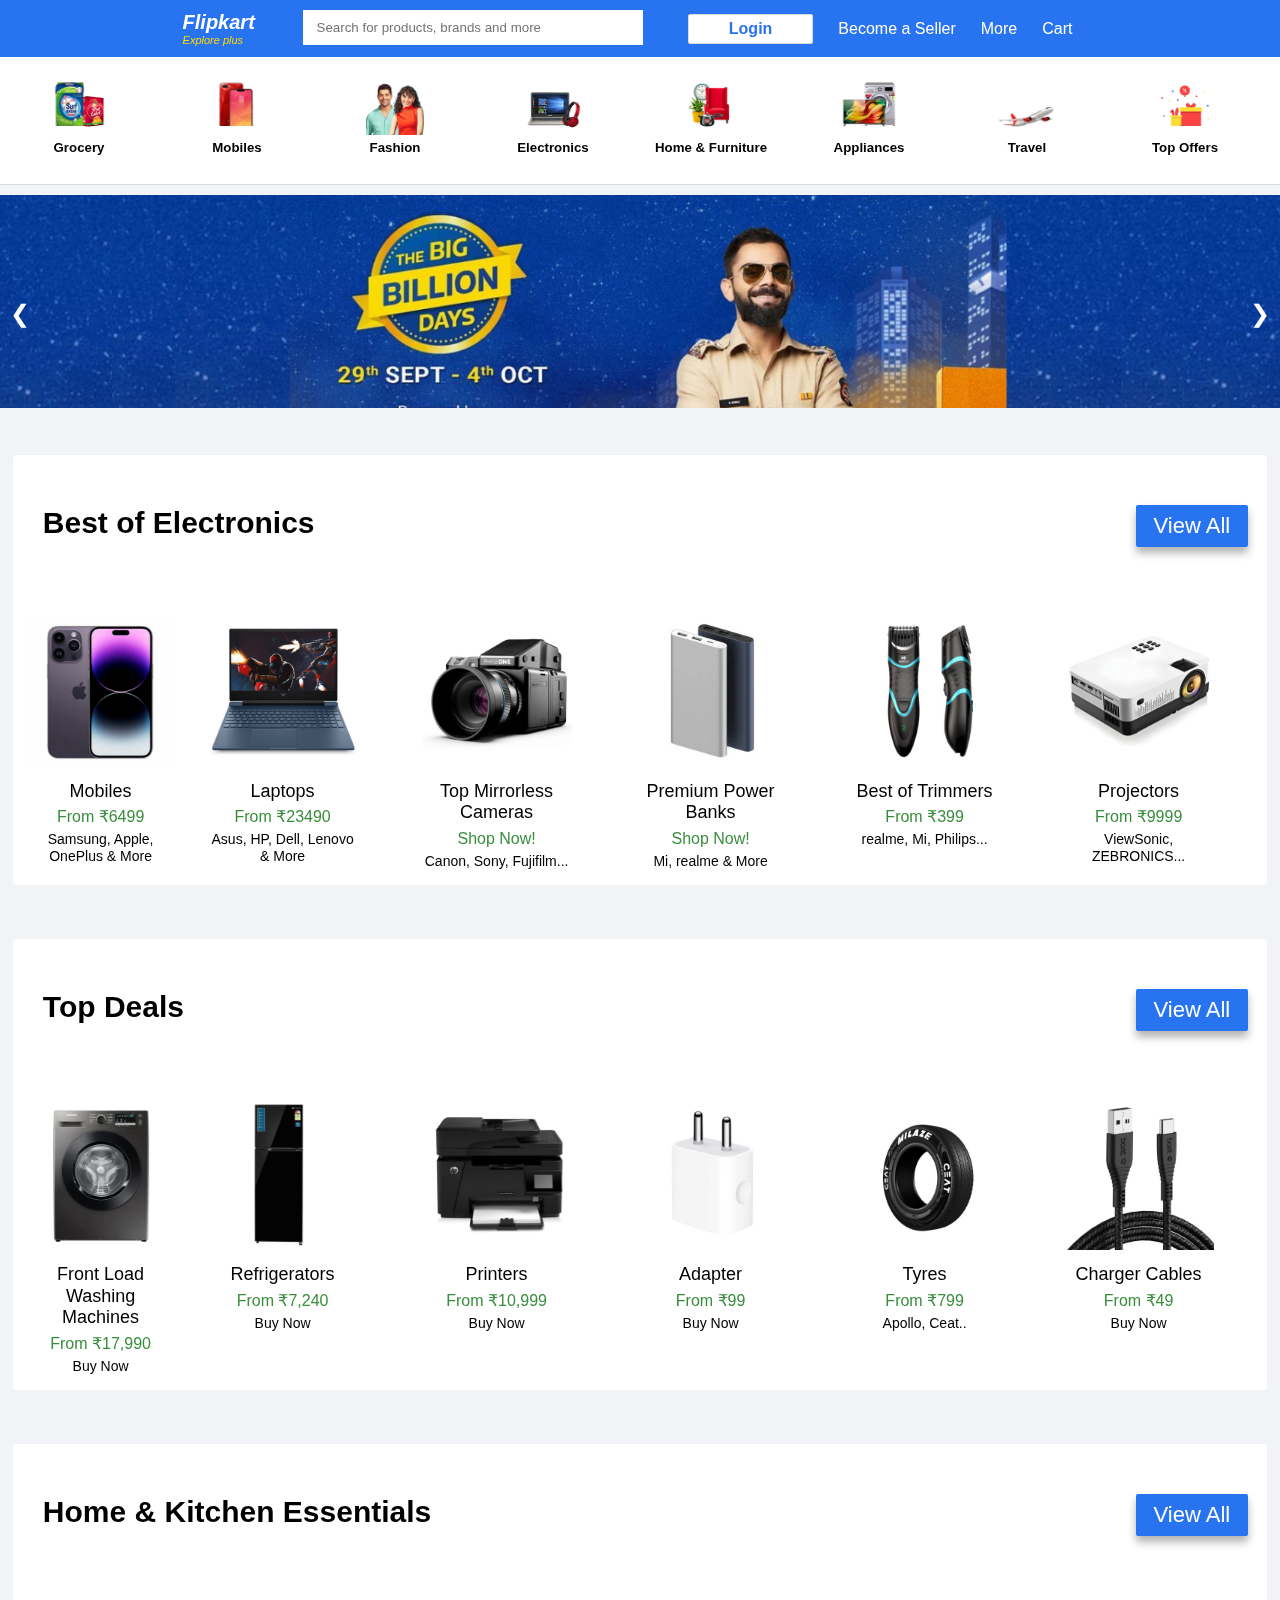
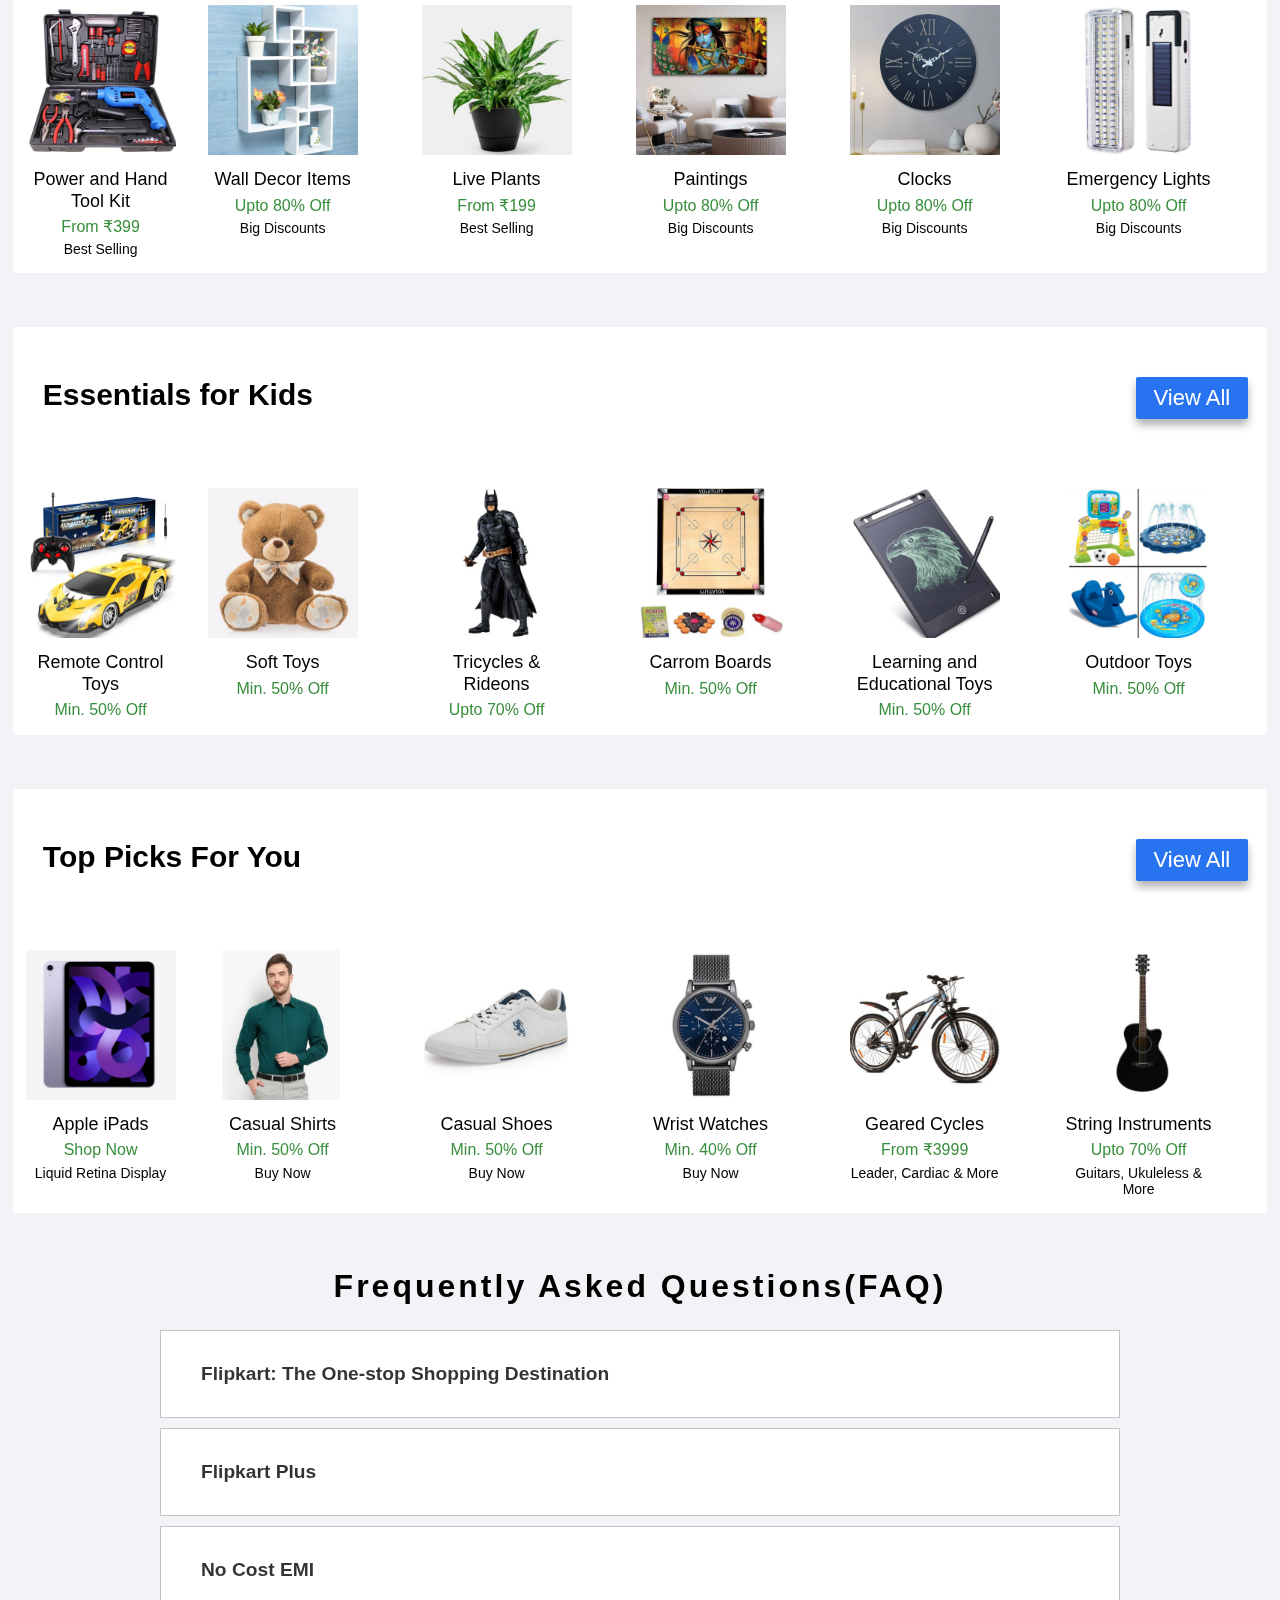
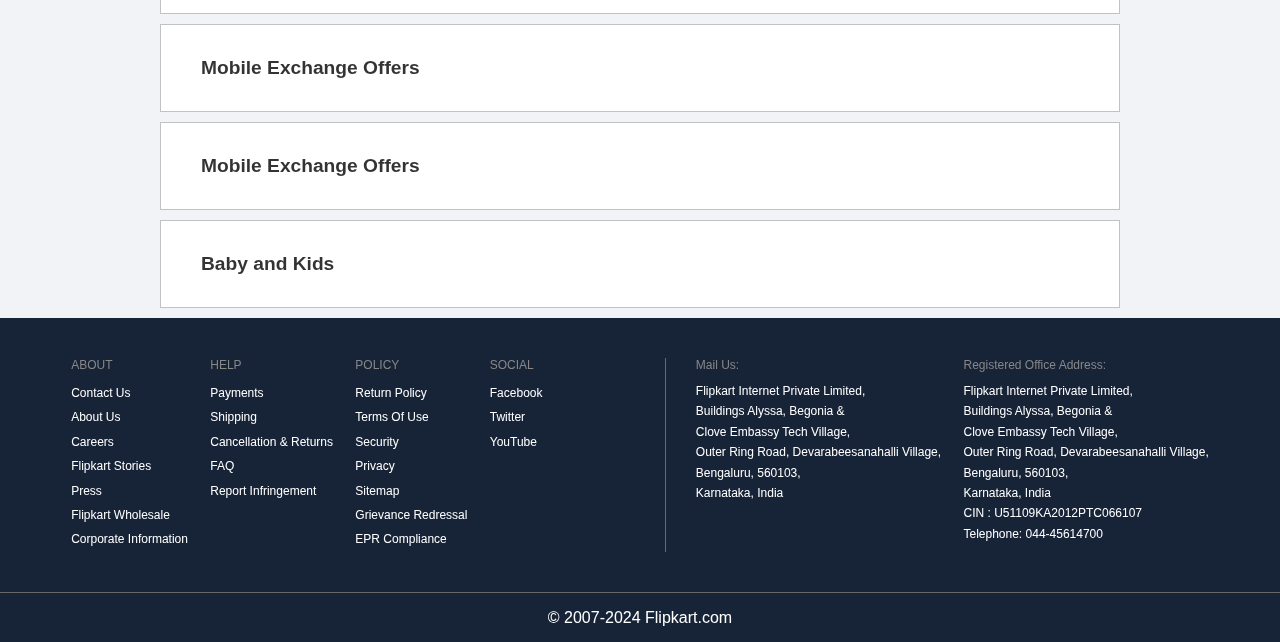
<file: index.html>
<!DOCTYPE html>
<html>

<head>
    <meta charset="utf-8">
    <meta http-equiv="X-UA-Compatible" content="IE=edge">
    <title>Flipkart</title>
    <meta name="description" content="Online Shopping Site for Mobiles, Electronics, Furniture, Grocery, Lifestyle, Books & More. Best Offers!">
    <meta name="viewport" content="width=device-width, initial-scale=1">
    <link rel="stylesheet" href="style.css">
    <link rel="icon" href="images/favicon.ico">
    <link rel="stylesheet" href="https://use.fontawesome.com/releases/v5.13.0/css/all.css" integrity="sha384-Bfad6CLCknfcloXFOyFnlgtENryhrpZCe29RTifKEixXQZ38WheV+i/6YWSzkz3V" crossorigin="anonymous" />
    <link
      rel="stylesheet"
      href="https://cdnjs.cloudflare.com/ajax/libs/font-awesome/6.2.1/css/all.min.css"
      integrity="sha512-MV7K8+y+gLIBoVD59lQIYicR65iaqukzvf/nwasF0nqhPay5w/9lJmVM2hMDcnK1OnMGCdVK+iQrJ7lzPJQd1w=="
      crossorigin="anonymous"
      referrerpolicy="no-referrer"
    />
</head>

<body>
    <!-- Navbar -->
    <nav class="navbar">
        <div class="Header-left"> <a href="index.html" class="flipkart">Flipkart</a>
            <div class="Header-left-p">
                <p> <a href="#" style="color: gold;">Explore plus</a> <i class="fas fa-plus" style="color: gold;"></i> </p>
            </div>
        </div>
        <div class="Header-center"> <input class="search-box" type="text" placeholder=" Search for products, brands and more" aria-label="Search" id="productSearch" type="submit" onkeypress="searchProducts()"> </div>
        <div class="Header-right"> <button class="hamburger-menu"></button>
            <div class="menu-items"> <button class="login">Login</button> <a href="#" class="menu-item">Become a Seller</a> <a href="#" class="menu-item">More</a>
                <p> <a href="#" class="menu-item">Cart</a> <i class="fa-solid fa-cart-shopping"></i> </p>
            </div>
        </div>
    </nav> <!-- End Navbar -->
    <!-- Start of category-section -->
    <section>
        <div class="category-row">
            <div class="category-col"> <img src="images/grocery.webp" alt="Grocery">
                <h5>Grocery</h5>
            </div>
            <div class="category-col"> <img src="images/mobiles.webp" alt="Mobiles">
                <h5>Mobiles</h5>
            </div>
            <div class="category-col"> <img src="images/fashion.webp" alt="Fashion">
                <h5>Fashion</h5>
            </div>
            <div class=" category-col"> <img src="images/electronics.webp" alt="Electronics">
                <h5>Electronics</h5>
            </div>
            <div class="category-col"> <img src="images/home.webp" alt="Home & Furniture">
                <h5>Home & Furniture</h5>
            </div>
            <div class="category-col"> <img src="images/appliances.webp" alt="Appliances">
                <h5>Appliances</h5>
            </div>
            <div class="category-col"> <img src="images/travel.webp" alt="Travel">
                <h5>Travel</h5>
            </div>
            <div class="category-col"> <img src="images/topoffers.webp" alt="Top Offers">
                <h5>Top Offers</h5>
            </div>
            <div class="category-col"> <img src="images/beauty.webp" alt="Beauty,Toys & More">
                <h5>Beauty,Toys & More</h5>
            </div>
            <div class="category-col"> <img src="images/twowheelers.webp" alt="Two Wheelers">
                <h5>Two Wheelers</h5>
            </div>
        </div>
    </section> <!-- End of category-section -->
    <!-- Start banner section -->
    <div class="carousel">
        <ul>
            <li> <img src="images/banner1.jpg" alt="Image 1"> </li>
            <li> <img src="images/banner2.jpg" alt="Image 2"> </li>
            <li> <img src="images/banner3.jpg" alt="Image 3"> </li>
            <li> <img src="images/banner4.jpg" alt="Image 4"> </li>
            <li> <img src="images/banner5.jpg" alt="Image 5"> </li>
            <li> <img src="images/banner6.jpg" alt="Image 6"> </li>
            <li> <img src="images/banner7.jpg" alt="Image 7"> </li>
        </ul> <button class="carousel-btn left" onclick="slideCarousel(-1)">&#10094;</button> <button class="carousel-btn right" onclick="slideCarousel(1)">&#10095;</button>
    </div> <!-- End banner section -->
    <!-- Start of 1st Container section -->
    <div class="content">
        <div class="contenthead">
            <div class="contenthead"> Best of Electronics </div>
            <div class="viewallbtn"> <button id="Best-of-Electronics" class="viewbtn">View All</button> </div>
        </div>
        <hr> <a href="Best-of-Electronics.html">
            <div class="offerrow">
                <div class="offerimg1"> <img src="images/electronics1.jpg" alt="Mobiles">
                    <div class="offerimg-subtxt1">Mobiles</div>
                    <div class="offerimg-subtxt2">From ₹6499</div>
                    <div class="offerimg-subtxt3">Samsung, Apple, OnePlus & More</div>
                </div>
                <div class="offerimg2"> <img src="images/electronics2.jpg" alt="Laptops">
                    <div class="offerimg-subtxt1">Laptops</div>
                    <div class="offerimg-subtxt2">From ₹23490</div>
                    <div class="offerimg-subtxt3">Asus, HP, Dell, Lenovo & More</div>
                </div>
                <div class="offerimg3"> <img src="images/electronics3.jpg" alt="Cameras">
                    <div class="offerimg-subtxt1">Top Mirrorless Cameras</div>
                    <div class="offerimg-subtxt2">Shop Now!</div>
                    <div class="offerimg-subtxt3">Canon, Sony, Fujifilm...</div>
                </div>
                <div class="offerimg4"> <img src="images/electronics4.jpg" alt="Power Banks">
                    <div class="offerimg-subtxt1">Premium Power Banks</div>
                    <div class="offerimg-subtxt2">Shop Now!</div>
                    <div class="offerimg-subtxt3">Mi, realme & More</div>
                </div>
                <div class="offerimg5"> <img src="images/electronics5.jpg" alt="Trimmers">
                    <div class="offerimg-subtxt1">Best of Trimmers</div>
                    <div class="offerimg-subtxt2">From ₹399</div>
                    <div class="offerimg-subtxt3">realme, Mi, Philips...</div>
                </div>
                <div class="offerimg6"> <img src="images/electronics6.jpg" alt="Projectors">
                    <div class="offerimg-subtxt1">Projectors</div>
                    <div class="offerimg-subtxt2">From ₹9999</div>
                    <div class="offerimg-subtxt3">ViewSonic, ZEBRONICS...</div>
                </div>
                <div class="offerimg7"> <img src="images/electronics7.jpg" alt="Monitors">
                    <div class="offerimg-subtxt1">Monitors</div>
                    <div class="offerimg-subtxt2">From ₹8000</div>
                    <div class="offerimg-subtxt3">Acer, ZEBRONICS, LAPCARE...</div>
                </div>
                <div class="offerimg8"> <img src="images/electronics8.jpg" alt="Speakers">
                    <div class="offerimg-subtxt1">Speakers</div>
                    <div class="offerimg-subtxt2">From ₹300</div>
                    <div class="offerimg-subtxt3">JBL, Aroma... </div>
                </div>
            </div>
        </a>
    </div> <!-- End of 1st Container section -->
    <!-- Start of 2nd Container section -->
    <div class="content">
        <div class="contenthead">
            <div class="contenthead"> Top Deals </div>
            <div class="viewallbtn"> <button id="Top-Deals" class="viewbtn">View All</button> </div>
        </div>
        <hr> <a href="Top-Deals.html">
            <div class="offerrow">
                <div class="offerimg1"> <img src="images/topdeals1.jpg" alt="Washing Machines">
                    <div class="offerimg-subtxt1">Front Load Washing Machines</div>
                    <div class="offerimg-subtxt2">From ₹17,990</div>
                    <div class="offerimg-subtxt3">Buy Now</div>
                </div>
                <div class="offerimg2"> <img src="images/topdeals2.jpg" alt="Refrigerators">
                    <div class="offerimg-subtxt1">Refrigerators</div>
                    <div class="offerimg-subtxt2">From ₹7,240</div>
                    <div class="offerimg-subtxt3">Buy Now</div>
                </div>
                <div class="offerimg3"> <img src="images/topdeals3.jpg" alt="Printers">
                    <div class="offerimg-subtxt1">Printers</div>
                    <div class="offerimg-subtxt2">From ₹10,999</div>
                    <div class="offerimg-subtxt3">Buy Now</div>
                </div>
                <div class="offerimg4"> <img src="images/topdeals4.jpg" alt="Adapter">
                    <div class="offerimg-subtxt1">Adapter</div>
                    <div class="offerimg-subtxt2">From ₹99</div>
                    <div class="offerimg-subtxt3">Buy Now</div>
                </div>
                <div class="offerimg5"> <img src="images/topdeals5.jpg" alt="Tyres">
                    <div class="offerimg-subtxt1">Tyres</div>
                    <div class="offerimg-subtxt2">From ₹799</div>
                    <div class="offerimg-subtxt3">Apollo, Ceat..</div>
                </div>
                <div class="offerimg6"> <img src="images/topdeals6.jpg" alt="Charger Cables">
                    <div class="offerimg-subtxt1">Charger Cables</div>
                    <div class="offerimg-subtxt2">From ₹49</div>
                    <div class="offerimg-subtxt3">Buy Now</div>
                </div>
                <div class="offerimg7"> <img src="images/topdeals7.jpg" alt="Instax Cameras">
                    <div class="offerimg-subtxt1">Instax Cameras</div>
                    <div class="offerimg-subtxt2">From ₹3,999</div>
                    <div class="offerimg-subtxt3">Capture your unique moments</div>
                </div>
                <div class="offerimg8"> <img src="images/topdeals8.jpg" alt="Fitness Kits">
                    <div class="offerimg-subtxt1">Fitness Kits</div>
                    <div class="offerimg-subtxt2">Min. 50% Off</div>
                    <div class="offerimg-subtxt3">Grab Now</div>
                </div>
            </div>
        </a>
    </div> <!-- End of 2nd Container section -->
    <!-- Start of 3rd Container section -->
    <div class="content">
        <div class="contenthead">
            <div class="contenthead"> Home & Kitchen Essentials </div>
            <div class="viewallbtn"> <button id="Home-Essentials" class="viewbtn">View All</button> </div>
        </div>
        <hr> <a href="Home-Essentials.html">
            <div class="offerrow">
                <div class="offerimg1"> <img src="images/home1.jpg" alt="Power and Hand Tool Kit">
                    <div class="offerimg-subtxt1">Power and Hand Tool Kit</div>
                    <div class="offerimg-subtxt2">From ₹399</div>
                    <div class="offerimg-subtxt3">Best Selling</div>
                </div>
                <div class="offerimg2"> <img src="images/home2.jpg" alt="Wall Decor Items">
                    <div class="offerimg-subtxt1">Wall Decor Items</div>
                    <div class="offerimg-subtxt2">Upto 80% Off</div>
                    <div class="offerimg-subtxt3">Big Discounts</div>
                </div>
                <div class="offerimg3"> <img src="images/home3.jpg" alt="Live Plants">
                    <div class="offerimg-subtxt1">Live Plants</div>
                    <div class="offerimg-subtxt2">From ₹199</div>
                    <div class="offerimg-subtxt3">Best Selling</div>
                </div>
                <div class="offerimg4"> <img src="images/home4.jpg" alt="Paintings">
                    <div class="offerimg-subtxt1">Paintings</div>
                    <div class="offerimg-subtxt2">Upto 80% Off</div>
                    <div class="offerimg-subtxt3">Big Discounts</div>
                </div>
                <div class="offerimg5"> <img src="images/home5.jpg" alt="Clocks">
                    <div class="offerimg-subtxt1">Clocks</div>
                    <div class="offerimg-subtxt2">Upto 80% Off</div>
                    <div class="offerimg-subtxt3">Big Discounts</div>
                </div>
                <div class="offerimg6"> <img src="images/home6.jpg" alt="Emergency Lights">
                    <div class="offerimg-subtxt1">Emergency Lights</div>
                    <div class="offerimg-subtxt2">Upto 80% Off</div>
                    <div class="offerimg-subtxt3">Big Discounts</div>
                </div>
                <div class="offerimg7"> <img src="images/home7.jpg" alt="Gardening Tools">
                    <div class="offerimg-subtxt1">Gardening Tools</div>
                    <div class="offerimg-subtxt2">Under ₹99</div>
                    <div class="offerimg-subtxt3">Best Selling</div>
                </div>
                <div class="offerimg8"> <img src="images/home8.jpg" alt="Appliances Cover">
                    <div class="offerimg-subtxt1">Appliances Cover</div>
                    <div class="offerimg-subtxt2">From ₹59</div>
                    <div class="offerimg-subtxt3">Best Selling Range</div>
                </div>
            </div>
        </a>
    </div> <!-- End of 3rd Container section -->
    <!-- Start of 4rd Container section -->
    <div class="content">
        <div class="contenthead">
            <div class="contenthead"> Essentials for Kids </div>
            <div class="viewallbtn"> <button id="Essentials-for-Kids" class="viewbtn">View All</button> </div>
        </div>
        <hr> <a href="Essentials-for-Kids.html">
            <div class="offerrow">
                <div class="offerimg1"> <img src="images/kids1.jpg" alt="Remote Control Toys">
                    <div class="offerimg-subtxt1">Remote Control Toys</div>
                    <div class="offerimg-subtxt2">Min. 50% Off</div>
                </div>
                <div class="offerimg2"> <img src="images/kids2.jpg" alt="Soft Toys">
                    <div class="offerimg-subtxt1">Soft Toys</div>
                    <div class="offerimg-subtxt2">Min. 50% Off</div>
                </div>
                <div class="offerimg3"> <img src="images/kids3.jpg" alt="Tricycles & Rideons">
                    <div class="offerimg-subtxt1">Tricycles & Rideons </div>
                    <div class="offerimg-subtxt2">Upto 70% Off</div>
                </div>
                <div class="offerimg4"> <img src="images/kids4.jpg" alt="Carrom Boards">
                    <div class="offerimg-subtxt1">Carrom Boards</div>
                    <div class="offerimg-subtxt2">Min. 50% Off</div>
                </div>
                <div class="offerimg5"> <img src="images/kids5.jpg" alt="Learning and Educational Toys">
                    <div class="offerimg-subtxt1">Learning and Educational Toys</div>
                    <div class="offerimg-subtxt2">Min. 50% Off</div>
                </div>
                <div class="offerimg6"> <img src="images/kids6.jpg" alt="Outdoor Toys">
                    <div class="offerimg-subtxt1">Outdoor Toys</div>
                    <div class="offerimg-subtxt2">Min. 50% Off</div>
                </div>
                <div class="offerimg7"> <img src="images/kids7.jpg" alt="Lunch Boxes">
                    <div class="offerimg-subtxt1">Lunch Boxes</div>
                    <div class="offerimg-subtxt2">Min. 50% Off</div>
                </div>
                <div class="offerimg8"> <img src="images/kids8.jpg" alt="Stationary items">
                    <div class="offerimg-subtxt1">Stationary items</div>
                    <div class="offerimg-subtxt2">Min. 40% Off</div>
                </div>
            </div>
        </a>
    </div> <!-- End of 4rd Container section -->
    <!-- Start of 5th Container section -->
    <div class="content">
        <div class="contenthead">
            <div class="contenthead"> Top Picks For You </div>
            <div class="viewallbtn"> <button id="Top-Picks" class="viewbtn">View All</button> </div>
        </div>
        <hr> <a href="Top-Picks.html">
            <div class="offerrow">
                <div class="offerimg1"> <img src="images/toppicks1.jpg" alt="Apple iPads">
                    <div class="offerimg-subtxt1">Apple iPads</div>
                    <div class="offerimg-subtxt2">Shop Now</div>
                    <div class="offerimg-subtxt3">Liquid Retina Display</div>
                </div>
                <div class="offerimg2"> <img src="images/toppicks2.jpg" alt="Casual Shirts">
                    <div class="offerimg-subtxt1">Casual Shirts</div>
                    <div class="offerimg-subtxt2">Min. 50% Off</div>
                    <div class="offerimg-subtxt3">Buy Now</div>
                </div>
                <div class="offerimg3"> <img src="images/toppicks3.jpg" alt="Casual Shoes">
                    <div class="offerimg-subtxt1">Casual Shoes</div>
                    <div class="offerimg-subtxt2">Min. 50% Off</div>
                    <div class="offerimg-subtxt3">Buy Now</div>
                </div>
                <div class="offerimg4"> <img src="images/toppicks4.jpg" alt="Wrist Watches">
                    <div class="offerimg-subtxt1">Wrist Watches</div>
                    <div class="offerimg-subtxt2">Min. 40% Off</div>
                    <div class="offerimg-subtxt3">Buy Now</div>
                </div>
                <div class="offerimg5"> <img src="images/toppicks5.jpg" alt="Geared Cycles">
                    <div class="offerimg-subtxt1">Geared Cycles</div>
                    <div class="offerimg-subtxt2">From ₹3999</div>
                    <div class="offerimg-subtxt3">Leader, Cardiac & More</div>
                </div>
                <div class="offerimg6"> <img src="images/toppicks6.jpg" alt="String Instruments">
                    <div class="offerimg-subtxt1">String Instruments</div>
                    <div class="offerimg-subtxt2">Upto 70% Off</div>
                    <div class="offerimg-subtxt3">Guitars, Ukuleless & More</div>
                </div>
                <div class="offerimg7"> <img src="images/toppicks7.jpg" alt="Artificial Jewellery">
                    <div class="offerimg-subtxt1">Artificial Jewellery</div>
                    <div class="offerimg-subtxt2">Min. 70% Off</div>
                    <div class="offerimg-subtxt3">Buy Now</div>
                </div>
                <div class="offerimg8"> <img src="images/toppicks8.jpg" alt="Perfumes">
                    <div class="offerimg-subtxt1">Perfumes</div>
                    <div class="offerimg-subtxt2">Upto 40% Off</div>
                    <div class="offerimg-subtxt3">Fog, Denver...</div>
                </div>
            </div>
        </a>
    </div> 
    <div class="wrapper">
        <h1>Frequently Asked Questions(FAQ)</h1>
  
        <div class="faq">
          <button class="accordion">
            Flipkart: The One-stop Shopping Destination
            <i class="fa-solid fa-chevron-down"></i>
          </button>
          <div class="pannel">
            <p>
                E-commerce is revolutionizing the way we all shop in India. Why do you want to hop from one store to another in search of the latest phone when you can find it on the Internet in a single click? Not only mobiles. Flipkart houses everything you can possibly imagine, from trending electronics like laptops, tablets, smartphones, and mobile accessories to in-vogue fashion staples like shoes, clothing and lifestyle accessories; from modern furniture like sofa sets, dining tables, and wardrobes to appliances that make your life easy like washing machines, TVs, ACs, mixer grinder juicers and other time-saving kitchen and small appliances; from home furnishings like cushion covers, mattresses and bedsheets to toys and musical instruments, we got them all covered. You name it, and you can stay assured about finding them all here. For those of you with erratic working hours, Flipkart is your best bet. Shop in your PJs, at night or in the wee hours of the morning. This e-commerce never shuts down.
            </p>
          </div>
        </div>
  
        <div class="faq">
          <button class="accordion">
            Flipkart Plus
            <i class="fa-solid fa-chevron-down"></i>
          </button>
          <div class="pannel">
            <p>
                A world of limitless possibilities awaits you - Flipkart Plus was kickstarted as a loyalty reward programme for all its regular customers at zero subscription fee. All you need is 500 supercoins to be a part of this service. For every 100 rupees spent on Flipkart order, Plus members earns 4 supercoins & non-plus members earn 2 supercoins. Free delivery, early access during sales and shopping festivals, exchange offers and priority customer service are the top benefits to a Flipkart Plus member. In short, earn more when you shop more!
            </p>
          </div>
        </div>
  
        <div class="faq">
          <button class="accordion">
            No Cost EMI
            <i class="fa-solid fa-chevron-down"></i>
          </button>
          <div class="pannel">
            <p>
                In an attempt to make high-end products accessible to all, our No Cost EMI plan enables you to shop with us under EMI, without shelling out any processing fee. Applicable on select mobiles, laptops, large and small appliances, furniture, electronics and watches, you can now shop without burning a hole in your pocket. If you've been eyeing a product for a long time, chances are it may be up for a no cost EMI. Take a look ASAP! Terms and conditions apply.
            </p>
          </div>
        </div>
  
        <div class="faq">
          <button class="accordion">
            Mobile Exchange Offers
            <i class="fa-solid fa-chevron-down"></i>
          </button>
          <div class="pannel">
            <p>
                Get an instant discount on the phone that you have been eyeing on. Exchange your old mobile for a new one after the Flipkart experts calculate the value of your old phone, provided it is in a working condition without damage to the screen. If a phone is applicable for an exchange offer, you will see the 'Buy with Exchange' option on the product description of the phone. So, be smart, always opt for an exchange wherever possible. Terms and conditions apply.
            </p>
          </div>
        </div>
  
        <div class="faq">
          <button class="accordion">
            Mobile Exchange Offers
            <i class="fa-solid fa-chevron-down"></i>
          </button>
          <div class="pannel">
            <p>
                Get an instant discount on the phone that you have been eyeing on. Exchange your old mobile for a new one after the Flipkart experts calculate the value of your old phone, provided it is in a working condition without damage to the screen. If a phone is applicable for an exchange offer, you will see the 'Buy with Exchange' option on the product description of the phone. So, be smart, always opt for an exchange wherever possible. Terms and conditions apply.
            </p>
          </div>
        </div>
  
        <div class="faq">
          <button class="accordion">
            Baby and Kids
            <i class="fa-solid fa-chevron-down"></i>
          </button>
          <div class="pannel">
            <p>
                Your kids deserve only the best. From bodysuits, booties, diapers to strollers, if you're an expecting mother or a new mother, you will find everything you need to set sail on a smooth parenting journey with the help of our baby care collection. When it comes to safety, hygiene and comfort, you can rely on us without a second thought. Huggies, Pampers, MamyPoko, and Johnson & Johnson: we host only the most-trusted names in the business for your baby.
            </p>
          </div>
        </div>
      </div>
    <footer>
        <div class="footer">
            <div class="F-row-1">
                <div class="F-column-1">
                    <div class="F-heading">
                        <p>ABOUT</p>
                    </div>
                    <div class="F-list"> <a href="#">Contact Us</a> <a href="#">About Us</a> <a href="#">Careers</a> <a href="#">Flipkart Stories</a> <a href="#">Press</a> <a href="#">Flipkart Wholesale</a> <a href="#">Corporate Information</a> </div>
                </div>
                <div class="F-column-2">
                    <div class="F-heading">
                        <p>HELP</p>
                    </div>
                    <div class="F-list"> <a href="#">Payments</a> <a href="#">Shipping</a> <a href="#">Cancellation & Returns</a> <a href="#">FAQ</a> <a href="#">Report Infringement</a> </div>
                </div>
                <div class="F-column-3">
                    <div class="F-heading">
                        <p>POLICY</p>
                    </div>
                    <div class="F-list"> <a href="#">Return Policy</a> <a href="#">Terms Of Use</a> <a href="#">Security</a> <a href="#">Privacy</a> <a href="#">Sitemap</a> <a href="#">Grievance Redressal</a> <a href="#">EPR Compliance</a> </div>
                </div>
                <div class="F-column-4">
                    <div class="F-heading">
                        <p>SOCIAL</p>
                    </div>
                    <div class="F-list"> <a href="#">Facebook</a> <a href="#">Twitter</a> <a href="#">YouTube</a> </div>
                </div>
                <div class="F-column-5">
                    <div class="F-heading">
                        <p>Mail Us:</p>
                    </div>
                    <div class="F-list">
                        <p>Flipkart Internet Private Limited,</p>
                        <p>Buildings Alyssa, Begonia &</p>
                        <p>Clove Embassy Tech Village,</p>
                        <p>Outer Ring Road, Devarabeesanahalli Village,</p>
                        <p>Bengaluru, 560103,</p>
                        <p>Karnataka, India</p>
                    </div>
                </div>
                <div class="F-column-6">
                    <div class="F-heading">
                        <p>Registered Office Address:</p>
                    </div>
                    <div class="F-list-address">
                        <p>Flipkart Internet Private Limited,
                        <p>Buildings Alyssa, Begonia &</p>
                        <p>Clove Embassy Tech Village,</p>
                        <p>Outer Ring Road, Devarabeesanahalli Village,</p>
                        <p>Bengaluru, 560103,</p>
                        <p>Karnataka, India</p>
                        <p>CIN : U51109KA2012PTC066107</p>
                        <p> Telephone: <a href="tel: 044-45614700">044-45614700</a> </p>
                    </div>
                </div>
            </div>
            <div class="Footer-Flipkart">
                <p>© 2007-2024 Flipkart.com</p>
            </div>
        </div>
    </footer> <!-- End of Footer -->
    <script src="script.js"></script>
</body>
</html>
</file>
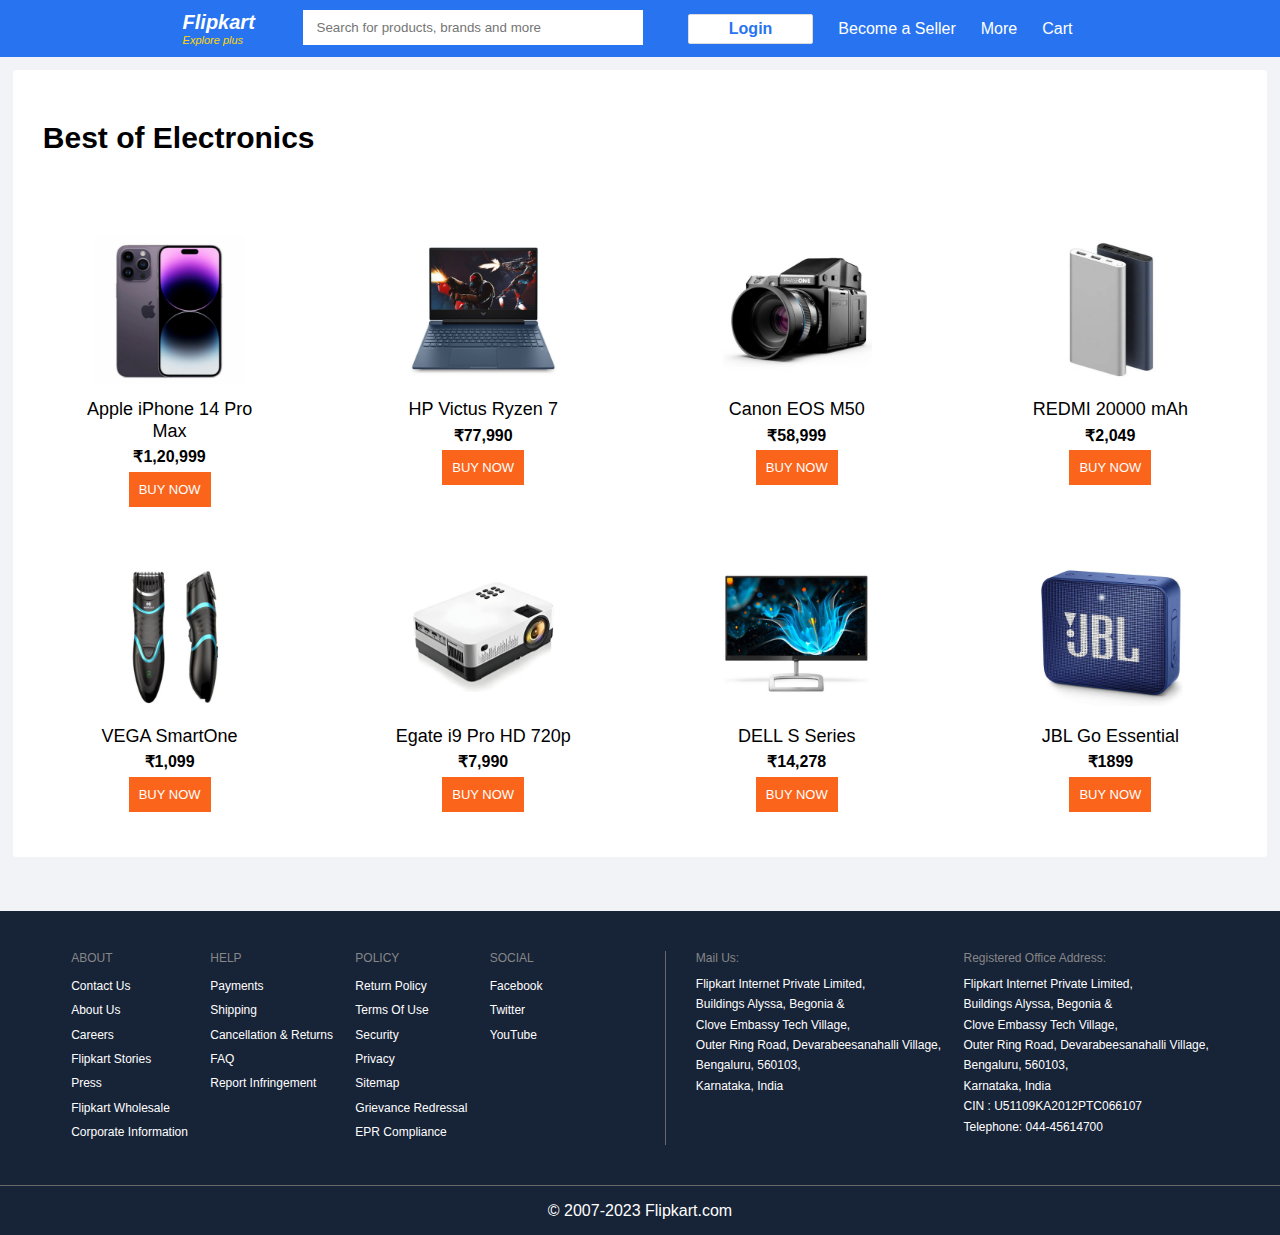
<file: Best-of-Electronics.html>
<!DOCTYPE html>
<html>
  <head>
    <meta charset="utf-8">
    <meta http-equiv="X-UA-Compatible" content="IE=edge">
    <title>Flipkart - Best of Electronics</title>
    <meta name="description" content="Online Shopping Site for Mobiles, Electronics, Furniture, Grocery, Lifestyle, Books & More. Best Offers!">
    <meta name="viewport" content="width=device-width, initial-scale=1">
    <link rel="stylesheet" href="style.css">
    <link rel="stylesheet" href="product.css">
    <link rel="icon" href="images/favicon.ico">
    <link rel="stylesheet" href="https://use.fontawesome.com/releases/v5.13.0/css/all.css" integrity="sha384-Bfad6CLCknfcloXFOyFnlgtENryhrpZCe29RTifKEixXQZ38WheV+i/6YWSzkz3V" crossorigin="anonymous" />
  </head>
  <body>
    <!-- Navbar -->
    <nav class="navbar">
      <div class="Header-left">
        <a href="index.html" class="flipkart">Flipkart</a>
        <div class="Header-left-p">
          <p>
            <a href="#" style="color: gold;">Explore plus</a>
            <i class="fas fa-plus" style="color: gold;"></i>
          </p>
        </div>
      </div>
      <div class="Header-center">
        <input class="search-box" type="text" placeholder=" Search for products, brands and more" aria-label="Search" id="productSearch" type="submit" onkeypress="searchProducts()">
      </div>
      <div class="Header-right">
        <button class="hamburger-menu"></button>
        <div class="menu-items">
          <button class="login">Login</button>
          <a href="#" class="menu-item">Become a Seller</a>
          <a href="#" class="menu-item">More</a>
          <p>
            <a href="#" class="menu-item">Cart</a>
            <i class="fa-solid fa-cart-shopping"></i>
          </p>
        </div>
      </div>
    </nav>
    <!-- End Navbar -->
    <!-- Start of Products Section -->
    <div class="content">
      <div class="contenthead">
        <div class="contenthead"> Best of Electronics </div>
      </div>
      <hr>
      <div class="offerrow">
        <div class="offerimg1">
          <a href="https://shorturl.at/botR0" target="_blank">
            <img src="images/electronics1.jpg" alt="Mobiles">
            <div class="offerimg-subtxt1">Apple iPhone 14 Pro Max</div>
            <div class="offerimg-subtxt2">₹1,20,999</div>
            <button class="buy-now">BUY NOW</button>
          </a>
        </div>
        <div class="offerimg2">
          <a href="https://shorturl.at/jnVZ0" target="_blank">
            <img src="images/electronics2.jpg" alt="Laptops">
            <div class="offerimg-subtxt1">HP Victus Ryzen 7</div>
            <div class="offerimg-subtxt2">₹77,990</div>
            <button class="buy-now">BUY NOW</button>
          </a>
        </div>
        <div class="offerimg3">
          <a href="https://shorturl.at/opBDQ" target="_blank">
            <img src="images/electronics3.jpg" alt="Cameras">
            <div class="offerimg-subtxt1">Canon EOS M50 </div>
            <div class="offerimg-subtxt2">₹58,999</div>
            <button class="buy-now">BUY NOW</button>
          </a>
        </div>
        <div class="offerimg4">
          <a href="https://shorturl.at/rNQUW" target="_blank">
            <img src="images/electronics4.jpg" alt="Power Banks">
            <div class="offerimg-subtxt1">REDMI 20000 mAh</div>
            <div class="offerimg-subtxt2">₹2,049</div>
            <button class="buy-now">BUY NOW</button>
          </a>
        </div>
        <div class="offerimg5">
          <a href="https://shorturl.at/biHR1" target="_blank">
            <img src="images/electronics5.jpg" alt="Trimmers">
            <div class="offerimg-subtxt1">VEGA SmartOne</div>
            <div class="offerimg-subtxt2">₹1,099</div>
            <button class="buy-now">BUY NOW</button>
          </a>
        </div>
        <div class="offerimg6">
          <a href="https://shorturl.at/rzBZ8" target="_blank">
            <img src="images/electronics6.jpg" alt="Projectors">
            <div class="offerimg-subtxt1">Egate i9 Pro HD 720p</div>
            <div class="offerimg-subtxt2">₹7,990</div>
            <button class="buy-now">BUY NOW</button>
          </a>
        </div>
        <div class="offerimg7">
          <a href="https://shorturl.at/ciHIP" target="_blank">
            <img src="images/electronics7.jpg" alt="Monitors">
            <div class="offerimg-subtxt1">DELL S Series</div>
            <div class="offerimg-subtxt2">₹14,278</div>
            <button class="buy-now">BUY NOW</button>
          </a>
        </div>
        <div class="offerimg8">
          <a href="https://shorturl.at/fiW01" target="_blank">
            <img src="images/electronics8.jpg" alt="Speakers">
            <div class="offerimg-subtxt1">JBL Go Essential </div>
            <div class="offerimg-subtxt2">₹1899</div>
            <button class="buy-now">BUY NOW</button>
          </a>
        </div>
      </div>
    </div>
    <!-- Start of Products Section -->
    <!-- Start of Footer -->
    <footer>
      <div class="footer">
        <div class="F-row-1">
          <div class="F-column-1">
            <div class="F-heading">
              <p>ABOUT</p>
            </div>
            <div class="F-list">
              <a href="#">Contact Us</a>
              <a href="#">About Us</a>
              <a href="#">Careers</a>
              <a href="#">Flipkart Stories</a>
              <a href="#">Press</a>
              <a href="#">Flipkart Wholesale</a>
              <a href="#">Corporate Information</a>
            </div>
          </div>
          <div class="F-column-2">
            <div class="F-heading">
              <p>HELP</p>
            </div>
            <div class="F-list">
              <a href="#">Payments</a>
              <a href="#">Shipping</a>
              <a href="#">Cancellation & Returns</a>
              <a href="#">FAQ</a>
              <a href="#">Report Infringement</a>
            </div>
          </div>
          <div class="F-column-3">
            <div class="F-heading">
              <p>POLICY</p>
            </div>
            <div class="F-list">
              <a href="#">Return Policy</a>
              <a href="#">Terms Of Use</a>
              <a href="#">Security</a>
              <a href="#">Privacy</a>
              <a href="#">Sitemap</a>
              <a href="#">Grievance Redressal</a>
              <a href="#">EPR Compliance</a>
            </div>
          </div>
          <div class="F-column-4">
            <div class="F-heading">
              <p>SOCIAL</p>
            </div>
            <div class="F-list">
              <a href="#">Facebook</a>
              <a href="#">Twitter</a>
              <a href="#">YouTube</a>
            </div>
          </div>
          <div class="F-column-5">
            <div class="F-heading">
              <p>Mail Us:</p>
            </div>
            <div class="F-list">
              <p>Flipkart Internet Private Limited,</p>
              <p>Buildings Alyssa, Begonia &</p>
              <p>Clove Embassy Tech Village,</p>
              <p>Outer Ring Road, Devarabeesanahalli Village,</p>
              <p>Bengaluru, 560103,</p>
              <p>Karnataka, India</p>
            </div>
          </div>
          <div class="F-column-6">
            <div class="F-heading">
              <p>Registered Office Address:</p>
            </div>
            <div class="F-list-address">
              <p>Flipkart Internet Private Limited,
              <p>Buildings Alyssa, Begonia &</p>
              <p>Clove Embassy Tech Village,</p>
              <p>Outer Ring Road, Devarabeesanahalli Village,</p>
              <p>Bengaluru, 560103,</p>
              <p>Karnataka, India</p>
              <p>CIN : U51109KA2012PTC066107</p>
              <p> Telephone: <a href="tel: 044-45614700">044-45614700</a>
              </p>
            </div>
          </div>
        </div>
        <div class="Footer-Flipkart">
          <p>© 2007-2023 Flipkart.com</p>
        </div>
      </div>
    </footer>
    <!-- End of Footer -->
    <script src="script.js"></script>
  </body>
</html>
</file>
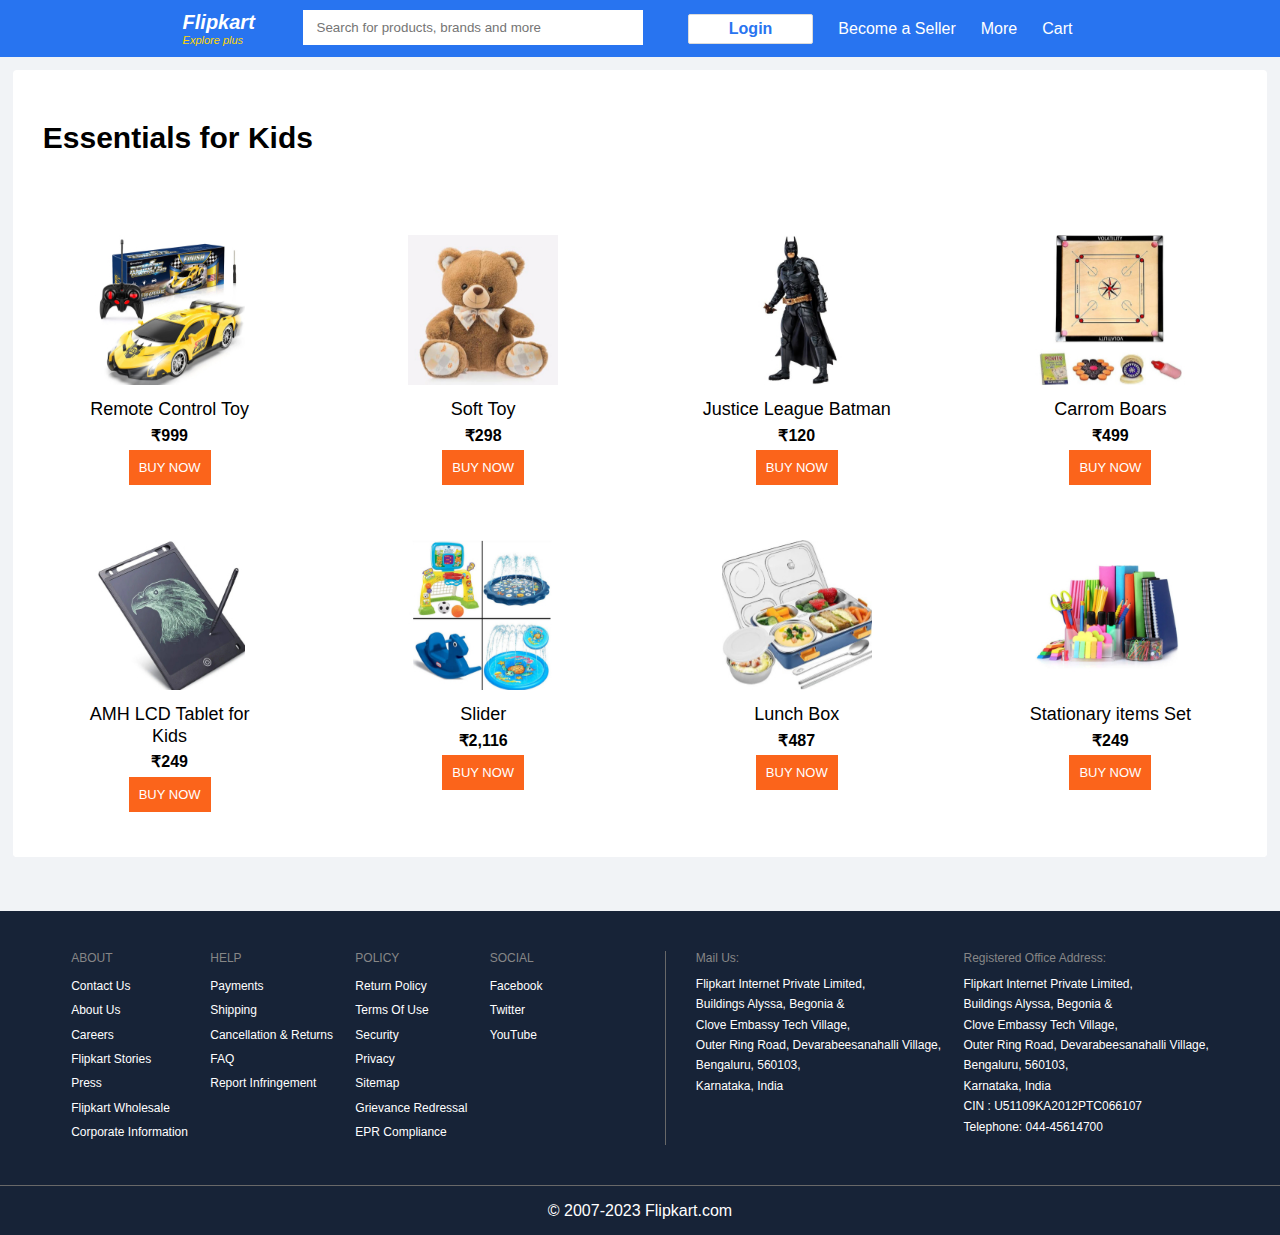
<file: Essentials-for-Kids.html>
<!DOCTYPE html>
<html>
  <head>
    <meta charset="utf-8">
    <meta http-equiv="X-UA-Compatible" content="IE=edge">
    <title>Flipkart - Essentials for Kids</title>
    <meta name="description" content="Online Shopping Site for Mobiles, Electronics, Furniture, Grocery, Lifestyle, Books & More. Best Offers!">
    <meta name="viewport" content="width=device-width, initial-scale=1">
    <link rel="stylesheet" href="style.css">
    <link rel="stylesheet" href="product.css">
    <link rel="icon" href="images/favicon.ico">
    <link rel="stylesheet" href="https://use.fontawesome.com/releases/v5.13.0/css/all.css" integrity="sha384-Bfad6CLCknfcloXFOyFnlgtENryhrpZCe29RTifKEixXQZ38WheV+i/6YWSzkz3V" crossorigin="anonymous" />
  </head>
  <body>
    <!-- Navbar -->
    <nav class="navbar">
      <div class="Header-left">
        <a href="index.html" class="flipkart">Flipkart</a>
        <div class="Header-left-p">
          <p>
            <a href="#" style="color: gold;">Explore plus</a>
            <i class="fas fa-plus" style="color: gold;"></i>
          </p>
        </div>
      </div>
      <div class="Header-center">
        <input class="search-box" type="text" placeholder=" Search for products, brands and more" aria-label="Search" id="productSearch" type="submit" onkeypress="searchProducts()">
      </div>
      <div class="Header-right">
        <button class="hamburger-menu"></button>
        <div class="menu-items">
          <button class="login">Login</button>
          <a href="#" class="menu-item">Become a Seller</a>
          <a href="#" class="menu-item">More</a>
          <p>
            <a href="#" class="menu-item">Cart</a>
            <i class="fa-solid fa-cart-shopping"></i>
          </p>
        </div>
      </div>
    </nav>
    <!-- End Navbar -->
    <!-- Start of Products Section -->
    <div class="content">
      <div class="contenthead">
        <div class="contenthead"> Essentials for Kids </div>
      </div>
      <hr>
      <div class="offerrow">
        <div class="offerimg1">
          <a href="https://shorturl.at/gtBX8" target="_blank">
            <img src="images/kids1.jpg" alt="Remote Control Toys">
            <div class="offerimg-subtxt1">Remote Control Toy</div>
            <div class="offerimg-subtxt2">₹999</div>
            <button class="buy-now">BUY NOW</button>
          </a>
        </div>
        <div class="offerimg2">
          <a href="https://shorturl.at/xyAL5" target="_blank">
            <img src="images/kids2.jpg" alt="Soft Toys">
            <div class="offerimg-subtxt1">Soft Toy</div>
            <div class="offerimg-subtxt2">₹298</div>
            <button class="buy-now">BUY NOW</button>
          </a>
        </div>
        <div class="offerimg3">
          <a href="https://shorturl.at/sEJM9" target="_blank">
            <img src="images/kids3.jpg" alt="Tricycles & Rideons">
            <div class="offerimg-subtxt1">Justice League Batman</div>
            <div class="offerimg-subtxt2">₹120</div>
            <button class="buy-now">BUY NOW</button>
          </a>
        </div>
        <div class="offerimg4">
          <a href="https://shorturl.at/lxRS1" target="_blank">
            <img src="images/kids4.jpg" alt="Carrom Boards">
            <div class="offerimg-subtxt1">Carrom Boars</div>
            <div class="offerimg-subtxt2">₹499</div>
            <button class="buy-now">BUY NOW</button>
          </a>
        </div>
        <div class="offerimg5">
          <a href="https://shorturl.at/gmyMY" target="_blank">
            <img src="images/kids5.jpg" alt="Learning and Educational Toys">
            <div class="offerimg-subtxt1">AMH LCD Tablet for Kids</div>
            <div class="offerimg-subtxt2">₹249</div>
            <button class="buy-now">BUY NOW</button>
          </a>
        </div>
        <div class="offerimg6">
          <a href="https://shorturl.at/jrwx5" target="_blank">
            <img src="images/kids6.jpg" alt="Outdoor Toys">
            <div class="offerimg-subtxt1">Slider</div>
            <div class="offerimg-subtxt2">₹2,116</div>
            <button class="buy-now">BUY NOW</button>
          </a>
        </div>
        <div class="offerimg7">
          <a href="https://shorturl.at/moCS2" target="_blank">
            <img src="images/kids7.jpg" alt="Lunch Boxes">
            <div class="offerimg-subtxt1">Lunch Box</div>
            <div class="offerimg-subtxt2">₹487</div>
            <button class="buy-now">BUY NOW</button>
          </a>
        </div>
        <div class="offerimg8">
          <a href="https://shorturl.at/svYZ0" target="_blank">
            <img src="images/kids8.jpg" alt="Stationary items">
            <div class="offerimg-subtxt1">Stationary items Set</div>
            <div class="offerimg-subtxt2">₹249</div>
            <button class="buy-now">BUY NOW</button>
          </a>
        </div>
      </div>
    </div>
    <!-- Start of Products Section -->
    <!-- Start of Footer -->
    <footer>
      <div class="footer">
        <div class="F-row-1">
          <div class="F-column-1">
            <div class="F-heading">
              <p>ABOUT</p>
            </div>
            <div class="F-list">
              <a href="#">Contact Us</a>
              <a href="#">About Us</a>
              <a href="#">Careers</a>
              <a href="#">Flipkart Stories</a>
              <a href="#">Press</a>
              <a href="#">Flipkart Wholesale</a>
              <a href="#">Corporate Information</a>
            </div>
          </div>
          <div class="F-column-2">
            <div class="F-heading">
              <p>HELP</p>
            </div>
            <div class="F-list">
              <a href="#">Payments</a>
              <a href="#">Shipping</a>
              <a href="#">Cancellation & Returns</a>
              <a href="#">FAQ</a>
              <a href="#">Report Infringement</a>
            </div>
          </div>
          <div class="F-column-3">
            <div class="F-heading">
              <p>POLICY</p>
            </div>
            <div class="F-list">
              <a href="#">Return Policy</a>
              <a href="#">Terms Of Use</a>
              <a href="#">Security</a>
              <a href="#">Privacy</a>
              <a href="#">Sitemap</a>
              <a href="#">Grievance Redressal</a>
              <a href="#">EPR Compliance</a>
            </div>
          </div>
          <div class="F-column-4">
            <div class="F-heading">
              <p>SOCIAL</p>
            </div>
            <div class="F-list">
              <a href="#">Facebook</a>
              <a href="#">Twitter</a>
              <a href="#">YouTube</a>
            </div>
          </div>
          <div class="F-column-5">
            <div class="F-heading">
              <p>Mail Us:</p>
            </div>
            <div class="F-list">
              <p>Flipkart Internet Private Limited,</p>
              <p>Buildings Alyssa, Begonia &</p>
              <p>Clove Embassy Tech Village,</p>
              <p>Outer Ring Road, Devarabeesanahalli Village,</p>
              <p>Bengaluru, 560103,</p>
              <p>Karnataka, India</p>
            </div>
          </div>
          <div class="F-column-6">
            <div class="F-heading">
              <p>Registered Office Address:</p>
            </div>
            <div class="F-list-address">
              <p>Flipkart Internet Private Limited,
              <p>Buildings Alyssa, Begonia &</p>
              <p>Clove Embassy Tech Village,</p>
              <p>Outer Ring Road, Devarabeesanahalli Village,</p>
              <p>Bengaluru, 560103,</p>
              <p>Karnataka, India</p>
              <p>CIN : U51109KA2012PTC066107</p>
              <p> Telephone: <a href="tel: 044-45614700">044-45614700</a>
              </p>
            </div>
          </div>
        </div>
        <div class="Footer-Flipkart">
          <p>© 2007-2023 Flipkart.com</p>
        </div>
      </div>
    </footer>
    <!-- End of Footer -->
    <script src="script.js"></script>
  </body>
</html>
</file>
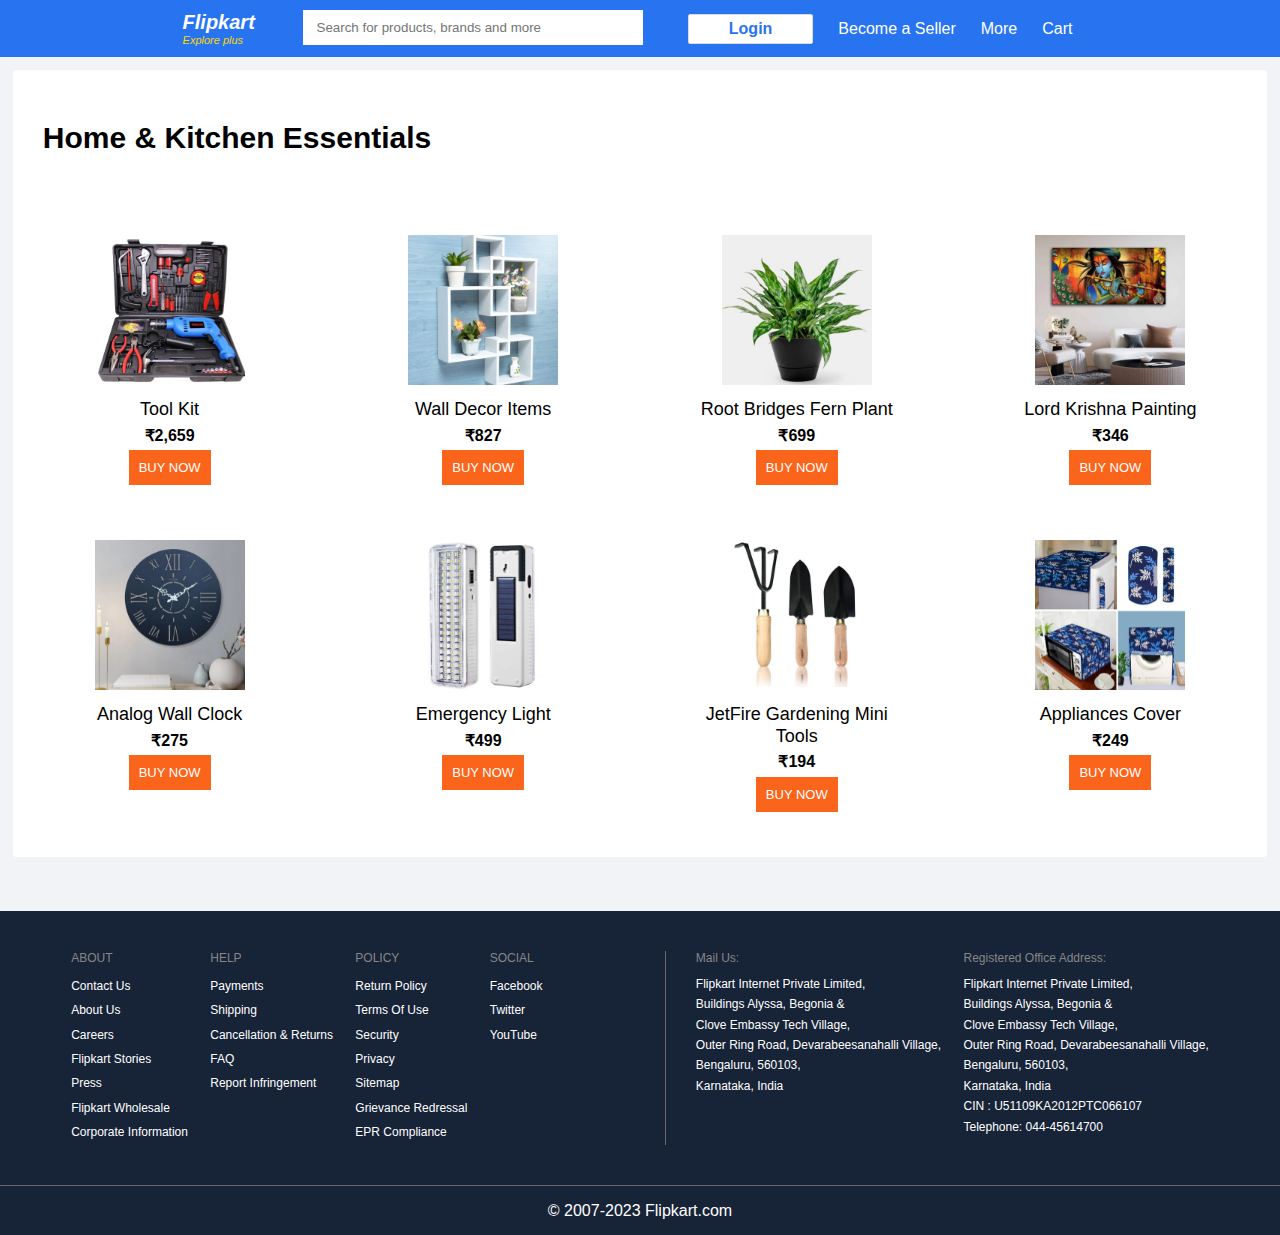
<file: Home-Essentials.html>
<!DOCTYPE html>
<html>
  <head>
    <meta charset="utf-8">
    <meta http-equiv="X-UA-Compatible" content="IE=edge">
    <title>Flipkart - Home & Kitchen Essentials</title>
    <meta name="description" content="Online Shopping Site for Mobiles, Electronics, Furniture, Grocery, Lifestyle, Books & More. Best Offers!">
    <meta name="viewport" content="width=device-width, initial-scale=1">
    <link rel="stylesheet" href="style.css">
    <link rel="stylesheet" href="product.css">
    <link rel="icon" href="images/favicon.ico">
    <link rel="stylesheet" href="https://use.fontawesome.com/releases/v5.13.0/css/all.css" integrity="sha384-Bfad6CLCknfcloXFOyFnlgtENryhrpZCe29RTifKEixXQZ38WheV+i/6YWSzkz3V" crossorigin="anonymous" />
  </head>
  <body>
    <!-- Navbar -->
    <nav class="navbar">
      <div class="Header-left">
        <a href="index.html" class="flipkart">Flipkart</a>
        <div class="Header-left-p">
          <p>
            <a href="#" style="color: gold;">Explore plus</a>
            <i class="fas fa-plus" style="color: gold;"></i>
          </p>
        </div>
      </div>
      <div class="Header-center">
        <input class="search-box" type="text" placeholder=" Search for products, brands and more" aria-label="Search" id="productSearch" type="submit" onkeypress="searchProducts()">
      </div>
      <div class="Header-right">
        <button class="hamburger-menu"></button>
        <div class="menu-items">
          <button class="login">Login</button>
          <a href="#" class="menu-item">Become a Seller</a>
          <a href="#" class="menu-item">More</a>
          <p>
            <a href="#" class="menu-item">Cart</a>
            <i class="fa-solid fa-cart-shopping"></i>
          </p>
        </div>
      </div>
    </nav>
    <!-- End Navbar -->
    <!-- Start of Products Section -->
    <div class="content">
      <div class="contenthead">
        <div class="contenthead"> Home & Kitchen Essentials </div>
      </div>
      <hr>
      <div class="offerrow">
        <div class="offerimg1">
          <a href="https://shorturl.at/efjnM" target="_blank">
            <img src="images/home1.jpg" alt="Power and Hand Tool Kit">
            <div class="offerimg-subtxt1">Tool Kit</div>
            <div class="offerimg-subtxt2">₹2,659</div>
            <button class="buy-now">BUY NOW</button>
          </a>
        </div>
        <div class="offerimg2">
          <a href="https://shorturl.at/ptJNY" target="_blank">
            <img src="images/home2.jpg" alt="Wall Decor Items">
            <div class="offerimg-subtxt1">Wall Decor Items</div>
            <div class="offerimg-subtxt2">₹827</div>
            <button class="buy-now">BUY NOW</button>
          </a>
        </div>
        <div class="offerimg3">
          <a href="https://shorturl.at/novA8" target="_blank">
            <img src="images/home3.jpg" alt="Live Plants">
            <div class="offerimg-subtxt1">Root Bridges Fern Plant</div>
            <div class="offerimg-subtxt2">₹699</div>
            <button class="buy-now">BUY NOW</button>
          </a>
        </div>
        <div class="offerimg4">
          <a href="https://shorturl.at/gtPTY" target="_blank">
            <img src="images/home4.jpg" alt="Paintings">
            <div class="offerimg-subtxt1">Lord Krishna Painting</div>
            <div class="offerimg-subtxt2">₹346</div>
            <button class="buy-now">BUY NOW</button>
          </a>
        </div>
        <div class="offerimg5">
          <a href="https://shorturl.at/csN59" target="_blank">
            <img src="images/home5.jpg" alt="Clocks">
            <div class="offerimg-subtxt1">Analog Wall Clock</div>
            <div class="offerimg-subtxt2">₹275</div>
            <button class="buy-now">BUY NOW</button>
          </a>
        </div>
        <div class="offerimg6">
          <a href="https://shorturl.at/JLY14" target="_blank">
            <img src="images/home6.jpg" alt="Emergency Lights">
            <div class="offerimg-subtxt1">Emergency Light</div>
            <div class="offerimg-subtxt2">₹499</div>
            <button class="buy-now">BUY NOW</button>
          </a>
        </div>
        <div class="offerimg7">
          <a href="https://shorturl.at/hsyAJ" target="_blank">
            <img src="images/home7.jpg" alt="Gardening Tools">
            <div class="offerimg-subtxt1">JetFire Gardening Mini Tools</div>
            <div class="offerimg-subtxt2">₹194</div>
            <button class="buy-now">BUY NOW</button>
          </a>
        </div>
        <div class="offerimg8">
          <a href="https://shorturl.at/yDFSV" target="_blank">
            <img src="images/home8.jpg" alt="Appliances Cover">
            <div class="offerimg-subtxt1">Appliances Cover</div>
            <div class="offerimg-subtxt2">₹249</div>
            <button class="buy-now">BUY NOW</button>
          </a>
        </div>
      </div>
    </div>
    <!-- Start of Products Section -->
    <!-- Start of Footer -->
    <footer>
      <div class="footer">
        <div class="F-row-1">
          <div class="F-column-1">
            <div class="F-heading">
              <p>ABOUT</p>
            </div>
            <div class="F-list">
              <a href="#">Contact Us</a>
              <a href="#">About Us</a>
              <a href="#">Careers</a>
              <a href="#">Flipkart Stories</a>
              <a href="#">Press</a>
              <a href="#">Flipkart Wholesale</a>
              <a href="#">Corporate Information</a>
            </div>
          </div>
          <div class="F-column-2">
            <div class="F-heading">
              <p>HELP</p>
            </div>
            <div class="F-list">
              <a href="#">Payments</a>
              <a href="#">Shipping</a>
              <a href="#">Cancellation & Returns</a>
              <a href="#">FAQ</a>
              <a href="#">Report Infringement</a>
            </div>
          </div>
          <div class="F-column-3">
            <div class="F-heading">
              <p>POLICY</p>
            </div>
            <div class="F-list">
              <a href="#">Return Policy</a>
              <a href="#">Terms Of Use</a>
              <a href="#">Security</a>
              <a href="#">Privacy</a>
              <a href="#">Sitemap</a>
              <a href="#">Grievance Redressal</a>
              <a href="#">EPR Compliance</a>
            </div>
          </div>
          <div class="F-column-4">
            <div class="F-heading">
              <p>SOCIAL</p>
            </div>
            <div class="F-list">
              <a href="#">Facebook</a>
              <a href="#">Twitter</a>
              <a href="#">YouTube</a>
            </div>
          </div>
          <div class="F-column-5">
            <div class="F-heading">
              <p>Mail Us:</p>
            </div>
            <div class="F-list">
              <p>Flipkart Internet Private Limited,</p>
              <p>Buildings Alyssa, Begonia &</p>
              <p>Clove Embassy Tech Village,</p>
              <p>Outer Ring Road, Devarabeesanahalli Village,</p>
              <p>Bengaluru, 560103,</p>
              <p>Karnataka, India</p>
            </div>
          </div>
          <div class="F-column-6">
            <div class="F-heading">
              <p>Registered Office Address:</p>
            </div>
            <div class="F-list-address">
              <p>Flipkart Internet Private Limited,
              <p>Buildings Alyssa, Begonia &</p>
              <p>Clove Embassy Tech Village,</p>
              <p>Outer Ring Road, Devarabeesanahalli Village,</p>
              <p>Bengaluru, 560103,</p>
              <p>Karnataka, India</p>
              <p>CIN : U51109KA2012PTC066107</p>
              <p> Telephone: <a href="tel: 044-45614700">044-45614700</a>
              </p>
            </div>
          </div>
        </div>
        <div class="Footer-Flipkart">
          <p>© 2007-2023 Flipkart.com</p>
        </div>
      </div>
    </footer>
    <!-- End of Footer -->
    <script src="script.js"></script>
  </body>
</html>
</file>
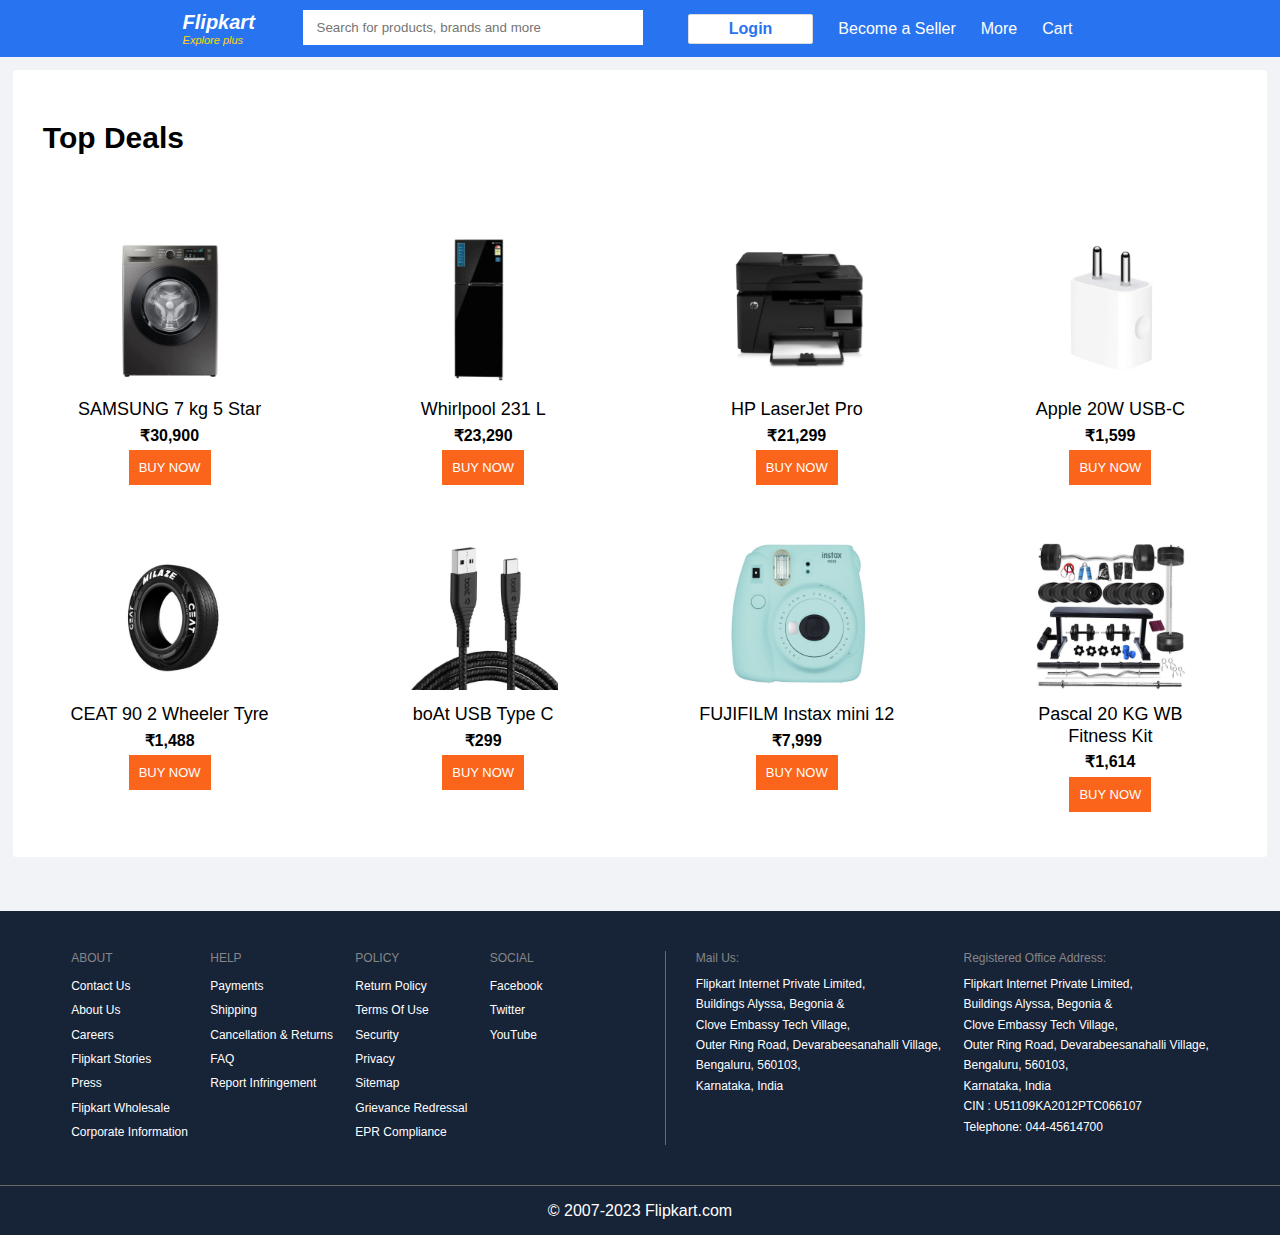
<file: Top-Deals.html>
<!DOCTYPE html>
<html>
  <head>
    <meta charset="utf-8">
    <meta http-equiv="X-UA-Compatible" content="IE=edge">
    <title>Flipkart - Top Deals</title>
    <meta name="description" content="Online Shopping Site for Mobiles, Electronics, Furniture, Grocery, Lifestyle, Books & More. Best Offers!">
    <meta name="viewport" content="width=device-width, initial-scale=1">
    <link rel="stylesheet" href="style.css">
    <link rel="stylesheet" href="product.css">
    <link rel="icon" href="images/favicon.ico">
    <link rel="stylesheet" href="https://use.fontawesome.com/releases/v5.13.0/css/all.css" integrity="sha384-Bfad6CLCknfcloXFOyFnlgtENryhrpZCe29RTifKEixXQZ38WheV+i/6YWSzkz3V" crossorigin="anonymous" />
  </head>
  <body>
    <!-- Navbar -->
    <nav class="navbar">
      <div class="Header-left">
        <a href="index.html" class="flipkart">Flipkart</a>
        <div class="Header-left-p">
          <p>
            <a href="#" style="color: gold;">Explore plus</a>
            <i class="fas fa-plus" style="color: gold;"></i>
          </p>
        </div>
      </div>
      <div class="Header-center">
        <input class="search-box" type="text" placeholder=" Search for products, brands and more" aria-label="Search" id="productSearch" type="submit" onkeypress="searchProducts()">
      </div>
      <div class="Header-right">
        <button class="hamburger-menu"></button>
        <div class="menu-items">
          <button class="login">Login</button>
          <a href="#" class="menu-item">Become a Seller</a>
          <a href="#" class="menu-item">More</a>
          <p>
            <a href="#" class="menu-item">Cart</a>
            <i class="fa-solid fa-cart-shopping"></i>
          </p>
        </div>
      </div>
    </nav>
    <!-- End Navbar -->
    <!-- Start of Products Section -->
    <div class="content">
      <div class="contenthead">
        <div class="contenthead"> Top Deals </div>
      </div>
      <hr>
      <div class="offerrow">
        <div class="offerimg1">
          <a href="https://shorturl.at/pQUVY" target="_blank">
            <img src="images/topdeals1.jpg" alt="Washing Machines">
            <div class="offerimg-subtxt1">SAMSUNG 7 kg 5 Star</div>
            <div class="offerimg-subtxt2">₹30,900</div>
            <button class="buy-now">BUY NOW</button>
          </a>
        </div>
        <div class="offerimg2">
          <a href="https://shorturl.at/ouKLS" target="_blank">
            <img src="images/topdeals2.jpg" alt="Refrigerators">
            <div class="offerimg-subtxt1">Whirlpool 231 L </div>
            <div class="offerimg-subtxt2">₹23,290</div>
            <button class="buy-now">BUY NOW</button>
          </a>
        </div>
        <div class="offerimg3">
          <a href="https://shorturl.at/ASY69" target="_blank">
            <img src="images/topdeals3.jpg" alt="Printers">
            <div class="offerimg-subtxt1">HP LaserJet Pro </div>
            <div class="offerimg-subtxt2">₹21,299</div>
            <button class="buy-now">BUY NOW</button>
          </a>
        </div>
        <div class="offerimg4">
          <a href="https://shorturl.at/msHS9" target="_blank">
            <img src="images/topdeals4.jpg" alt="Adapter">
            <div class="offerimg-subtxt1">Apple 20W USB-C </div>
            <div class="offerimg-subtxt2">₹1,599</div>
            <button class="buy-now">BUY NOW</button>
          </a>
        </div>
        <div class="offerimg5">
          <a href="https://shorturl.at/rDQV3" target="_blank">
            <img src="images/topdeals5.jpg" alt="Tyres">
            <div class="offerimg-subtxt1">CEAT 90 2 Wheeler Tyre</div>
            <div class="offerimg-subtxt2">₹1,488</div>
            <button class="buy-now">BUY NOW</button>
          </a>
        </div>
        <div class="offerimg6">
          <a href="https://shorturl.at/dSW07" target="_blank">
            <img src="images/topdeals6.jpg" alt="Charger Cables">
            <div class="offerimg-subtxt1">boAt USB Type C</div>
            <div class="offerimg-subtxt2">₹299</div>
            <button class="buy-now">BUY NOW</button>
          </a>
        </div>
        <div class="offerimg7">
          <a href="https://shorturl.at/htBWZ" target="_blank">
            <img src="images/topdeals7.jpg" alt="Instax Cameras">
            <div class="offerimg-subtxt1">FUJIFILM Instax mini 12</div>
            <div class="offerimg-subtxt2">₹7,999</div>
            <button class="buy-now">BUY NOW</button>
          </a>
        </div>
        <div class="offerimg8">
          <a href="https://shorturl.at/bCZ16" target="_blank">
            <img src="images/topdeals8.jpg" alt="Fitness Kits">
            <div class="offerimg-subtxt1">Pascal 20 KG WB Fitness Kit</div>
            <div class="offerimg-subtxt2">₹1,614</div>
            <button class="buy-now">BUY NOW</button>
          </a>
        </div>
      </div>
    </div>
    <!-- Start of Products Section -->
    <!-- Start of Footer -->
    <footer>
      <div class="footer">
        <div class="F-row-1">
          <div class="F-column-1">
            <div class="F-heading">
              <p>ABOUT</p>
            </div>
            <div class="F-list">
              <a href="#">Contact Us</a>
              <a href="#">About Us</a>
              <a href="#">Careers</a>
              <a href="#">Flipkart Stories</a>
              <a href="#">Press</a>
              <a href="#">Flipkart Wholesale</a>
              <a href="#">Corporate Information</a>
            </div>
          </div>
          <div class="F-column-2">
            <div class="F-heading">
              <p>HELP</p>
            </div>
            <div class="F-list">
              <a href="#">Payments</a>
              <a href="#">Shipping</a>
              <a href="#">Cancellation & Returns</a>
              <a href="#">FAQ</a>
              <a href="#">Report Infringement</a>
            </div>
          </div>
          <div class="F-column-3">
            <div class="F-heading">
              <p>POLICY</p>
            </div>
            <div class="F-list">
              <a href="#">Return Policy</a>
              <a href="#">Terms Of Use</a>
              <a href="#">Security</a>
              <a href="#">Privacy</a>
              <a href="#">Sitemap</a>
              <a href="#">Grievance Redressal</a>
              <a href="#">EPR Compliance</a>
            </div>
          </div>
          <div class="F-column-4">
            <div class="F-heading">
              <p>SOCIAL</p>
            </div>
            <div class="F-list">
              <a href="#">Facebook</a>
              <a href="#">Twitter</a>
              <a href="#">YouTube</a>
            </div>
          </div>
          <div class="F-column-5">
            <div class="F-heading">
              <p>Mail Us:</p>
            </div>
            <div class="F-list">
              <p>Flipkart Internet Private Limited,</p>
              <p>Buildings Alyssa, Begonia &</p>
              <p>Clove Embassy Tech Village,</p>
              <p>Outer Ring Road, Devarabeesanahalli Village,</p>
              <p>Bengaluru, 560103,</p>
              <p>Karnataka, India</p>
            </div>
          </div>
          <div class="F-column-6">
            <div class="F-heading">
              <p>Registered Office Address:</p>
            </div>
            <div class="F-list-address">
              <p>Flipkart Internet Private Limited,
              <p>Buildings Alyssa, Begonia &</p>
              <p>Clove Embassy Tech Village,</p>
              <p>Outer Ring Road, Devarabeesanahalli Village,</p>
              <p>Bengaluru, 560103,</p>
              <p>Karnataka, India</p>
              <p>CIN : U51109KA2012PTC066107</p>
              <p> Telephone: <a href="tel: 044-45614700">044-45614700</a>
              </p>
            </div>
          </div>
        </div>
        <div class="Footer-Flipkart">
          <p>© 2007-2023 Flipkart.com</p>
        </div>
      </div>
    </footer>
    <!-- End of Footer -->
    <script src="script.js"></script>
  </body>
</html>
</file>
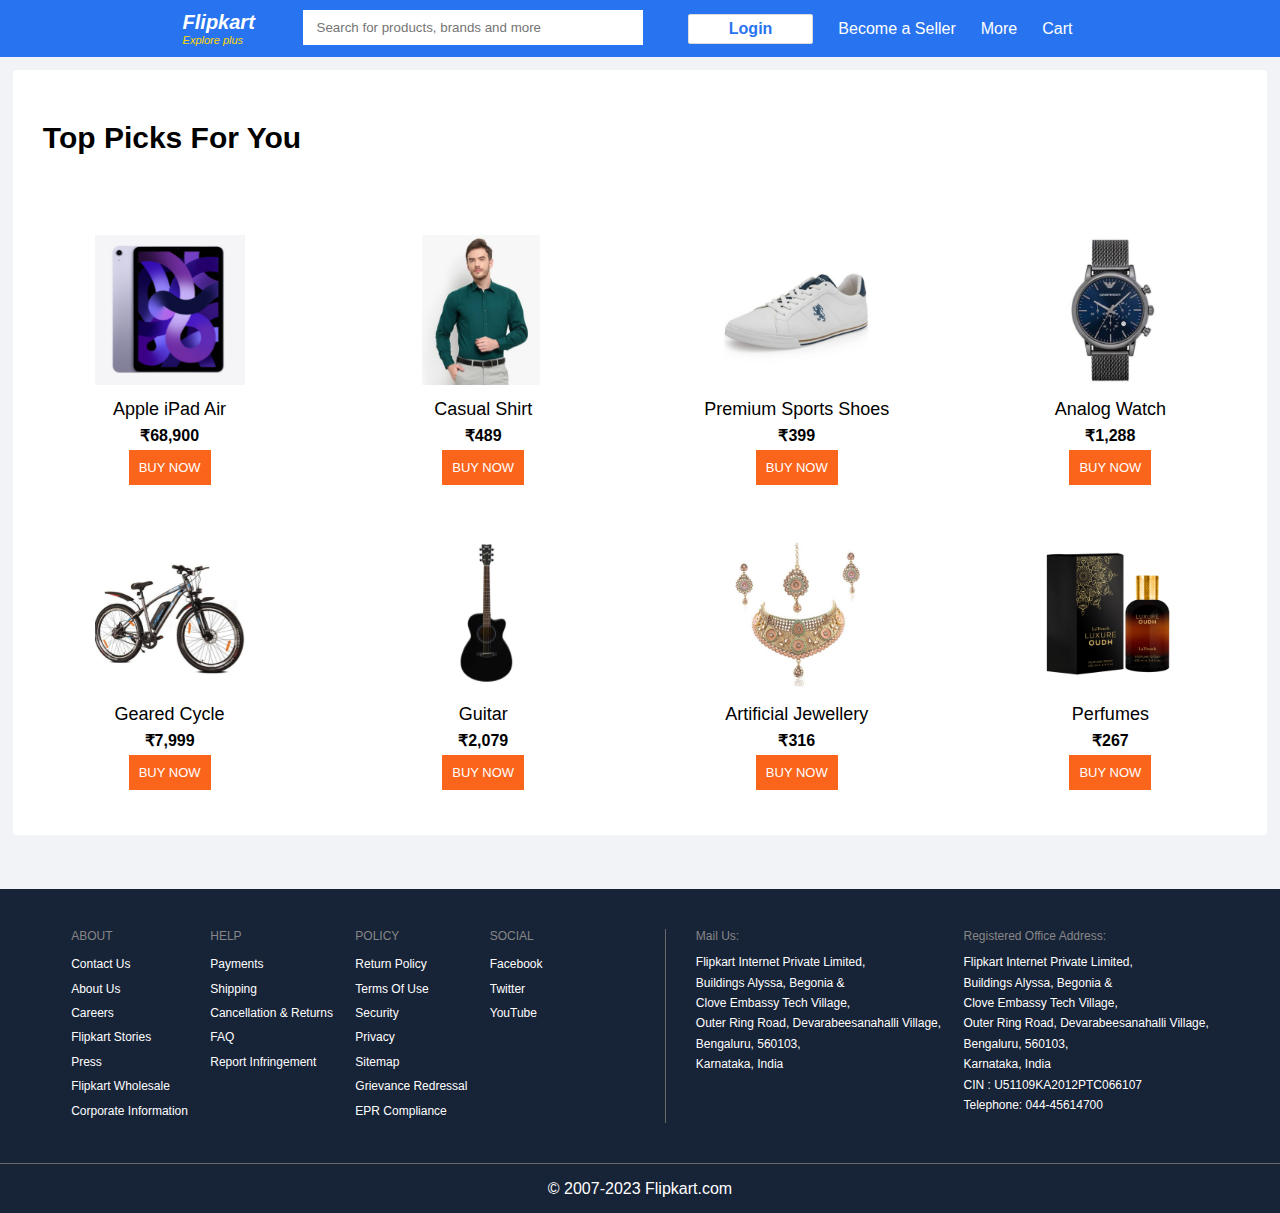
<file: Top-Picks.html>
<!DOCTYPE html>
<html>
  <head>
    <meta charset="utf-8">
    <meta http-equiv="X-UA-Compatible" content="IE=edge">
    <title>Flipkart - Top Picks for You</title>
    <meta name="description" content="Online Shopping Site for Mobiles, Electronics, Furniture, Grocery, Lifestyle, Books & More. Best Offers!">
    <meta name="viewport" content="width=device-width, initial-scale=1">
    <link rel="stylesheet" href="style.css">
    <link rel="stylesheet" href="product.css">
    <link rel="icon" href="images/favicon.ico">
    <link rel="stylesheet" href="https://use.fontawesome.com/releases/v5.13.0/css/all.css" integrity="sha384-Bfad6CLCknfcloXFOyFnlgtENryhrpZCe29RTifKEixXQZ38WheV+i/6YWSzkz3V" crossorigin="anonymous" />
  </head>
  <body>
    <!-- Navbar -->
    <nav class="navbar">
      <div class="Header-left">
        <a href="index.html" class="flipkart">Flipkart</a>
        <div class="Header-left-p">
          <p>
            <a href="#" style="color: gold;">Explore plus</a>
            <i class="fas fa-plus" style="color: gold;"></i>
          </p>
        </div>
      </div>
      <div class="Header-center">
        <input class="search-box" type="text" placeholder=" Search for products, brands and more" aria-label="Search" id="productSearch" type="submit" onkeypress="searchProducts()">
      </div>
      <div class="Header-right">
        <button class="hamburger-menu"></button>
        <div class="menu-items">
          <button class="login">Login</button>
          <a href="#" class="menu-item">Become a Seller</a>
          <a href="#" class="menu-item">More</a>
          <p>
            <a href="#" class="menu-item">Cart</a>
            <i class="fa-solid fa-cart-shopping"></i>
          </p>
        </div>
      </div>
    </nav>
    <!-- End Navbar -->
    <!-- Start of Products Section -->
    <div class="content">
      <div class="contenthead">
        <div class="contenthead"> Top Picks For You </div>
      </div>
      <hr>
      <div class="offerrow">
        <div class="offerimg1">
          <a href="https://shorturl.at/fHMP2" target="_blank">
            <img src="images/toppicks1.jpg" alt="Apple iPads">
            <div class="offerimg-subtxt1">Apple iPad Air</div>
            <div class="offerimg-subtxt2">₹68,900</div>
            <button class="buy-now">BUY NOW</button>
          </a>
        </div>
        <div class="offerimg2">
          <a href="https://shorturl.at/ozBNS" target="_blank">
            <img src="images/toppicks2.jpg" alt="Casual Shirts">
            <div class="offerimg-subtxt1">Casual Shirt</div>
            <div class="offerimg-subtxt2">₹489</div>
            <button class="buy-now">BUY NOW</button>
          </a>
        </div>
        <div class="offerimg3">
          <a href="https://shorturl.at/avxP4" target="_blank">
            <img src="images/toppicks3.jpg" alt="Casual Shoes">
            <div class="offerimg-subtxt1">Premium Sports Shoes</div>
            <div class="offerimg-subtxt2">₹399</div>
            <button class="buy-now">BUY NOW</button>
          </a>
        </div>
        <div class="offerimg4">
          <a href="https://shorturl.at/mvBOW" target="_blank">
            <img src="images/toppicks4.jpg" alt="Wrist Watches">
            <div class="offerimg-subtxt1">Analog Watch</div>
            <div class="offerimg-subtxt2">₹1,288</div>
            <button class="buy-now">BUY NOW</button>
          </a>
        </div>
        <div class="offerimg5">
          <a href="https://shorturl.at/nATUX" target="_blank">
            <img src="images/toppicks5.jpg" alt="Geared Cycle">
            <div class="offerimg-subtxt1">Geared Cycle</div>
            <div class="offerimg-subtxt2">₹7,999</div>
            <button class="buy-now">BUY NOW</button>
          </a>
        </div>
        <div class="offerimg6">
          <a href="https://shorturl.at/fiuxD" target="_blank">
            <img src="images/toppicks6.jpg" alt="String Instruments">
            <div class="offerimg-subtxt1">Guitar</div>
            <div class="offerimg-subtxt2">₹2,079</div>
            <button class="buy-now">BUY NOW</button>
          </a>
        </div>
        <div class="offerimg7">
          <a href="https://shorturl.at/dpwW0" target="_blank">
            <img src="images/toppicks7.jpg" alt="Artificial Jewellery">
            <div class="offerimg-subtxt1">Artificial Jewellery</div>
            <div class="offerimg-subtxt2">₹316</div>
            <button class="buy-now">BUY NOW</button>
          </a>
        </div>
        <div class="offerimg8">
          <a href="https://shorturl.at/cioq8" target="_blank">
            <img src="images/toppicks8.jpg" alt="Perfumes">
            <div class="offerimg-subtxt1">Perfumes</div>
            <div class="offerimg-subtxt2">₹267</div>
            <button class="buy-now">BUY NOW</button>
          </a>
        </div>
      </div>
    </div>
    <!-- End of Products Section -->
    <!-- Start of Footer -->
    <footer>
      <div class="footer">
        <div class="F-row-1">
          <div class="F-column-1">
            <div class="F-heading">
              <p>ABOUT</p>
            </div>
            <div class="F-list">
              <a href="#">Contact Us</a>
              <a href="#">About Us</a>
              <a href="#">Careers</a>
              <a href="#">Flipkart Stories</a>
              <a href="#">Press</a>
              <a href="#">Flipkart Wholesale</a>
              <a href="#">Corporate Information</a>
            </div>
          </div>
          <div class="F-column-2">
            <div class="F-heading">
              <p>HELP</p>
            </div>
            <div class="F-list">
              <a href="#">Payments</a>
              <a href="#">Shipping</a>
              <a href="#">Cancellation & Returns</a>
              <a href="#">FAQ</a>
              <a href="#">Report Infringement</a>
            </div>
          </div>
          <div class="F-column-3">
            <div class="F-heading">
              <p>POLICY</p>
            </div>
            <div class="F-list">
              <a href="#">Return Policy</a>
              <a href="#">Terms Of Use</a>
              <a href="#">Security</a>
              <a href="#">Privacy</a>
              <a href="#">Sitemap</a>
              <a href="#">Grievance Redressal</a>
              <a href="#">EPR Compliance</a>
            </div>
          </div>
          <div class="F-column-4">
            <div class="F-heading">
              <p>SOCIAL</p>
            </div>
            <div class="F-list">
              <a href="#">Facebook</a>
              <a href="#">Twitter</a>
              <a href="#">YouTube</a>
            </div>
          </div>
          <div class="F-column-5">
            <div class="F-heading">
              <p>Mail Us:</p>
            </div>
            <div class="F-list">
              <p>Flipkart Internet Private Limited,</p>
              <p>Buildings Alyssa, Begonia &</p>
              <p>Clove Embassy Tech Village,</p>
              <p>Outer Ring Road, Devarabeesanahalli Village,</p>
              <p>Bengaluru, 560103,</p>
              <p>Karnataka, India</p>
            </div>
          </div>
          <div class="F-column-6">
            <div class="F-heading">
              <p>Registered Office Address:</p>
            </div>
            <div class="F-list-address">
              <p>Flipkart Internet Private Limited,
              <p>Buildings Alyssa, Begonia &</p>
              <p>Clove Embassy Tech Village,</p>
              <p>Outer Ring Road, Devarabeesanahalli Village,</p>
              <p>Bengaluru, 560103,</p>
              <p>Karnataka, India</p>
              <p>CIN : U51109KA2012PTC066107</p>
              <p> Telephone: <a href="tel: 044-45614700">044-45614700</a>
              </p>
            </div>
          </div>
        </div>
        <div class="Footer-Flipkart">
          <p>© 2007-2023 Flipkart.com</p>
        </div>
      </div>
    </footer>
    <!-- End of Footer -->
    <script src="script.js"></script>
  </body>
</html>
</file>
<file: style.css>
@import url("https://fonts.googleapis.com/css2?family=Lato:wght@100;300&display=swap");
@import url("https://fonts.googleapis.com/css2?family=Lato:wght@100;300&family=Ubuntu&display=swap");

:root {
  --main-bg-color: #2874f0;
}

* {
  padding: 0;
  margin: 0;
}

* {
  box-sizing: border-box;
  border: 0;
  font-family: Arial, sans-serif;
}

body {
  background-color: #f1f3f6;
  line-height: 1.2;
}

/* Start Header Section */
.nav {
  display: none;
}

nav a {
  text-decoration: none;
  color: inherit;
  border: none;
  outline: none;
}

nav {
  background-color: #2874f0;
  display: flex;
  justify-content: center;
  padding-top: 10px;
  padding-bottom: 10px;
}

.flipkart {
  color: #fff;
  font-style: italic;
  font-weight: bold;
  font-size: 20px;
}

.Header-right {
  padding-top: 4px;
}

.Header-right .fas,
.Header-right {
  color: #fff;
  font-size: 16px;
}

.Header-left p {
  color: #fff;
  font-style: italic;
  font-size: 11px;
}

.Header-left p a,
.Header-left {
  padding-right: 3px;
}

.Header-center {
  padding-right: 20px;
  padding-left: 20px;
  margin-left: 25px;
  margin-right: 25px;
}

.header-center .fas {
  color: #fff;
}

.search-box {
  padding-top: 10px;
  padding-bottom: 10px;
  outline: none;
  width: 340px;
}

input {
  width: 100%;
  padding-left: 10px;
}

.login {
  color: #2874f0;
  font-weight: bold;
  background-color: #fff;
  cursor: pointer;
  border-radius: 2px;
  padding: 5px 40px;
  margin-right: 25px;
  font-size: 16px;
  border: 1px solid #dbdbdb;
}

.menu-bar {
  display: flex;
  align-items: center;
}

.hamburger-menu {
  display: none;
  flex-direction: column;
  justify-content: space-between;
  height: 20px;
  cursor: pointer;
}

.hamburger-menu .bar {
  width: 20px;
  height: 2px;
  background-color: #fff;
}

.menu-items {
  display: flex;
  align-items: center;
  font-weight: 500;
}

.menu-item {
  margin-right: 25px;
}

.dropdown-menu {
  display: none;
  position: absolute;
  top: 100%;
  background-color: #fff;
  padding: 10px;
  z-index: 1;
}

.dropdown-toggle {
  cursor: pointer;
}

.dropdown-item {
  display: block;
  margin-bottom: 10px;
}
/* End Header Section */

/* Start of category-section */
section {
  padding-top: 10px;
  background-color: white;
  border-bottom: 1px solid rgb(221, 220, 220);
  overflow-x: auto;
  white-space: nowrap;
}

.category-row {
  display: flex;
  justify-content: flex-start;
  text-align: center;
}

.category-row img {
  max-height: 60%;
  max-width: 60%;
}

.category-col {
  padding: 10px 15px;
  flex: 0 0 auto;
}
/* End of category-section */

/* Start of banner section */
.carousel {
  width: 100%;
  overflow: hidden;
  position: relative;
  padding-top: 10px;
  padding-bottom: 30px;
}

.carousel ul {
  list-style: none;
  width: 100%;
  margin: 0;
  padding: 0;
  display: flex;
  transition: transform 0.5s ease;
}

.carousel li {
  flex: 0 0 100%;
  width: 100%;
}

.carousel img {
  width: 100%;
  height: auto;
}

.carousel-btn {
  position: absolute;
  top: 50%;
  transform: translateY(-50%);
  font-size: 24px;
  cursor: pointer;
  background: transparent;
  border: none;
  outline: none;
  color: #ffffff;
}

.carousel-btn.left {
  left: 10px;
}

.carousel-btn.right {
  right: 10px;
}
/* End of banner section */

/* Start of Container section */
.content {
  background-color: white;
  margin: 1vw;
  border-radius: 4px;
}

.contenthead {
  display: flex;
  justify-content: space-between;
}

.offerrow {
  display: flex;
  justify-content: flex-start;
  background-color: white;
  flex-direction: row;
  flex-wrap: nowrap;
  margin: 6vh 0vw;
  text-align: center;
  padding-bottom: 15px;
  border-radius: 4px;
  overflow: auto;
}

.content .contenthead {
  font-size: 30px;
  font-family: "PT Sans", sans-serif;
  font-weight: bold;
  padding-top: 25px;
  padding-left: 15px;
  text-align: center;
}

.viewallbtn {
  margin: 15px 19px;
  padding-top: 10px;
}

.viewbtn {
  color: white;
  font-size: 22px;
  font-family: "PT Sans", sans-serif;
  background-color: #2874f0;
  border: none;
  box-shadow: 0 6px 8px 0 rgba(0, 0, 0, 0.3);
  border-radius: 2px;
  padding: 8px 18px;
}

.offerrow img {
  width: 150px;
  height: 150px;
}

.offerimg1 {
  margin-left: 1vw;
  cursor: pointer;
}

.offerimg2,
.offerimg3,
.offerimg4,
.offerimg5,
.offerimg6,
.offerimg7,
.offerimg8 {
  margin: 0 2.5vw;
  cursor: pointer;
}

.offerimg-subtxt1,
.offerimg-subtxt2,
.offerimg-subtxt3 {
  font-size: 18px;
  margin-top: 10px;
}

.offerimg-subtxt1 {
  color: black;
}

.offerimg-subtxt2 {
  color: #388e3c;
  font-size: 16px;
  margin-top: 5px;
}

.offerimg-subtxt3 {
  font-size: 14px;
  margin-top: 5px;
  color: black;
}
@import url("https://fonts.googleapis.com/css2?family=Roboto&display=swap");
* {
  padding: 0;
  margin: 0;
  box-sizing: border-box;
  font-family: "Roboto", sans-serif;
}

.wrapper {
  max-width: 75%;
  margin: auto;
}

.wrapper > p,
.wrapper > h1 {
  margin: 1.5rem 0;
  text-align: center;
}

.wrapper > h1 {
  letter-spacing: 3px;
}

.accordion {
  background-color: white;
  color: rgba(0, 0, 0, 0.8);
  cursor: pointer;
  font-size: 1.2rem;
  width: 100%;
  padding: 2rem 2.5rem;
  border: none;
  outline: none;
  transition: 0.4s;
  display: flex;
  justify-content: space-between;
  align-items: center;
  font-weight: bold;
}

.accordion i {
  font-size: 1.6rem;
}

.active,
.accordion:hover {
  background-color: #f1f7f5;
}
.pannel {
  padding: 0 2rem 2.5rem 2rem;
  background-color: white;
  overflow: hidden;
  background-color: #f1f7f5;
  display: none;
}
.pannel p {
  color: rgba(0, 0, 0, 0.7);
  font-size: 1.2rem;
  line-height: 1.4;
}

.faq {
  border: 1px solid rgba(0, 0, 0, 0.2);
  margin: 10px 0;
}
.faq.active {
  border: none;
}

.offerrow img:hover {
  transform: scale(1.1);
}

a {
  text-decoration: none;
}
/* End of Container section */

/* Start of Description section */
.description {
  padding-left: 20px;
  padding-right: 20px;
  background-color: #ffffff;
  text-align: justify;
  background-color: #a4f6f0;
}

.description-subtxt1 {
  font-size: 20px;
  margin-top: 10px;
  font-weight: bold;
}

.description-subtxt2 {
  font-size: 14px;
  margin-top: 5px;
}
/* End of Description section */

/* Start of Footer Section  */
footer {
  background-color: #172337;
}

footer a {
  text-decoration: none;
  color: inherit;
  border: none;
  outline: none;
}

.F-row-1 {
  padding: 40px 60px 40px 60px;
  border-bottom: 1px solid #686868;
}

.F-row-1 {
  display: flex;
  justify-content: space-around;
}

.F-row-2 {
  display: flex;
  justify-content: space-evenly;
  padding-top: 30px;
  padding-bottom: 30px;
}

.F-heading p {
  color: #878787;
  font-size: 12px;
  font-weight: 400;
  margin-bottom: 9px;
}

.F-list-address p,
.F-list p {
  padding-top: 3px;
  padding-bottom: 3px;
}

.F-list {
  display: flex;
  flex-direction: column;
}

.F-list a {
  padding-top: 5px;
  padding-bottom: 5px;
}

.F-list a,
.F-list p,
.F-list-address p {
  color: #fff;
  font-weight: 400;
  font-size: 12px;
}

.F-row2-column {
  color: #fff;
  margin-left: 8px;
  font-size: 14px;
}

.F-column-4 {
  padding-right: 100px;
}

.F-column-5 {
  border-left: 1px solid #686868;
  padding-left: 30px;
}

.Footer-Flipkart {
  text-align: center;
  color: #fff;
  font-weight: 400;
  font-size: 16px;
  padding-top: 15px;
  padding-bottom: 15px;
}
/* End of Footer Section  */

/* Media query for small screens */
/* Header */
@media (max-width: 768px) {
  .Header-left {
    flex-direction: column;
    align-items: center;
  }

  .Header-left-p {
    margin-top: 10px;
  }

  .Header-center {
    padding: 10px;
  }

  .search-box {
    width: 100%;
  }

  .Header-right {
    justify-content: flex-end;
    padding-top: 20px;
  }

  .menu-items {
    display: none;
  }

  .hamburger-menu {
    display: flex;
  }

  .menu-items.open .dropdown-menu {
    display: block;
  }
}

/* Footer */
@media (max-width: 700px) {
  .category-row {
    display: grid;
    grid-template-columns: 1fr 1fr 1fr 1fr 1fr;
    grid-gap: 5px;
    font-size: 15px;
  }

  .common-row {
    display: grid;
    grid-template-columns: 2fr 2fr;
    grid-gap: 5px;
  }

  .F-row-1 {
    display: grid;
    grid-template-columns: 1fr 1fr;
    padding: 10px;
    text-align: center;
  }

  .F-row-2 {
    display: flex;
    flex-direction: column;
    text-align: center;
  }

  .F-row-1 a {
    font-size: 12px;
  }

  .F-column-5,
  .F-column-6 {
    display: none;
  }

  .F-column-4 {
    padding-right: 0px;
  }

  .F-heading p {
    font-size: 15px;
  }

  .F-list {
    margin-bottom: 30px;
  }

  .F-row2-column p {
    padding: 5px;
    font-size: 15px;
  }
}
</file>
<file: product.css>
.offerimg1 {
    margin-left: 1vw;
    cursor: pointer;
    padding: 25px;
  }
  
  .offerimg2,
  .offerimg3,
  .offerimg4,
  .offerimg5,
  .offerimg6,
  .offerimg7,
  .offerimg8 {
    margin: 0 2.5vw;
    cursor: pointer;
    padding: 25px;
  }
  
  .offerimg-subtxt1,
  .offerimg-subtxt2 {
    font-size: 18px;
    margin-top: 10px;
    color: black;
  }
  
  .offerimg-subtxt2 {
    font-size: 16px;
    font-weight: bold;
    margin-top: 5px;
  }
  
  .offerimg-subtxt1:hover {
    color: red;
    text-decoration: underline;
    cursor: pointer;
  }
  
  .offerimg-subtxt2:hover {
    color: red;
    text-decoration: underline;
    cursor: pointer;
  }
  
  .offerimg-subtxt3 {
    font-size: 14px;
    margin-top: 5px;
    text-decoration: line-through;
  }
  
  .offerimg-subtxt3.strike {
    text-decoration: line-through;
  }
  
  .offerrow img:hover {
    transform: scale(1.1);
  }
  
  .buy-now {
    background-color: #fb641b;
    color: #fff;
    font-size: 1em;
    margin: 5px;
    padding: 10px;
    font-size: small;
  }
  
  a {
    text-decoration: none;
  }
  
  /* For large screens (desktops) */
  @media screen and (min-width: 1200px) {
    .offerrow {
      display: flex;
      justify-content: space-between;
      flex-wrap: wrap;
    }
  
    .offerimg1,
    .offerimg2,
    .offerimg3,
    .offerimg4,
    .offerimg5,
    .offerimg6,
    .offerimg7,
    .offerimg8 {
      flex-basis: calc(25% - 5vw);
      margin: 0 2.5vw;
    }
  }
  
  /* For medium screens (tablets) */
  @media screen and (max-width: 1199px) {
    .offerrow {
      display: flex;
      justify-content: space-between;
      flex-wrap: wrap;
    }
  
    .offerimg1,
    .offerimg2,
    .offerimg3,
    .offerimg4,
    .offerimg5,
    .offerimg6,
    .offerimg7,
    .offerimg8 {
      flex-basis: calc(33.33% - 5vw);
      margin: 0 2.5vw;
    }
  }
  
  /* For small screens (mobiles) */
  @media screen and (max-width: 767px) {
    .offerrow {
      display: flex;
      flex-direction: column;
    }
  
    .offerimg1,
    .offerimg2,
    .offerimg3,
    .offerimg4,
    .offerimg5,
    .offerimg6,
    .offerimg7,
    .offerimg8 {
      width: 100%;
      margin: 0;
      margin-bottom: 20px;
    }
  }
</file>
